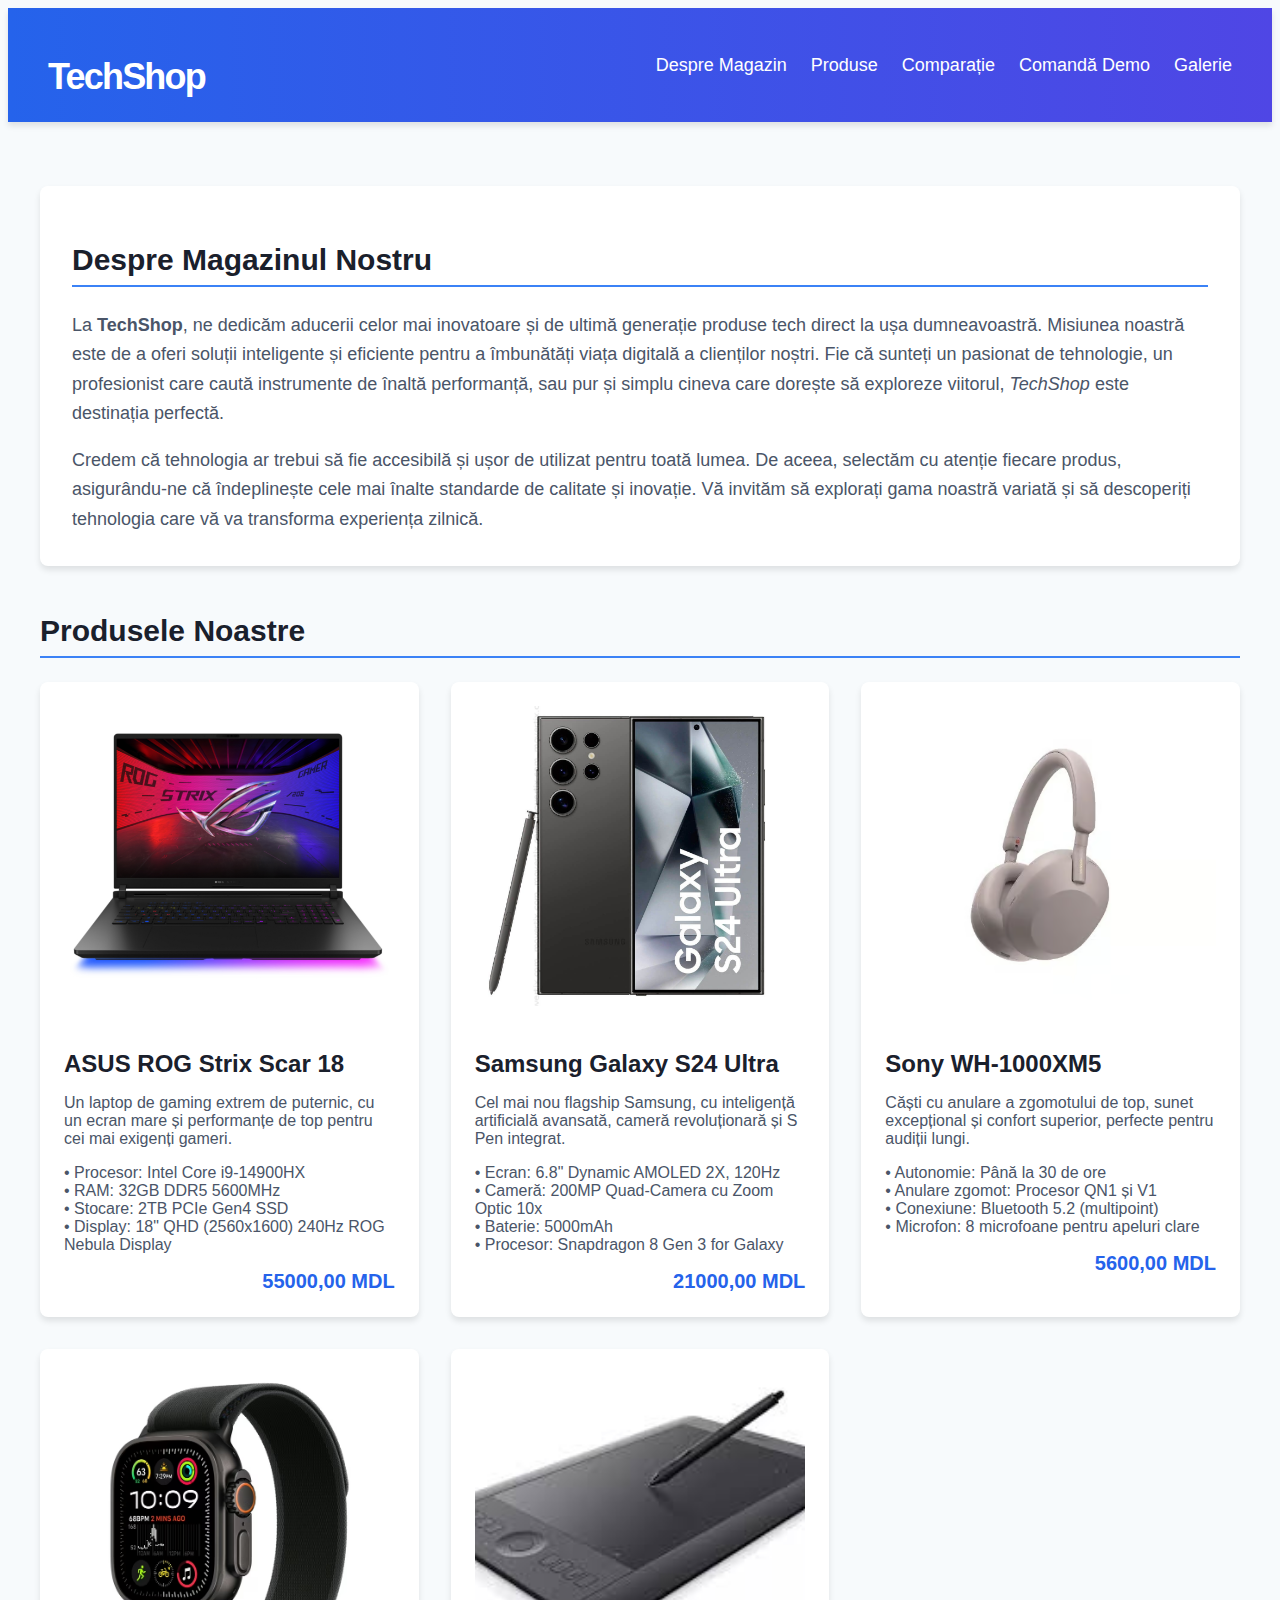
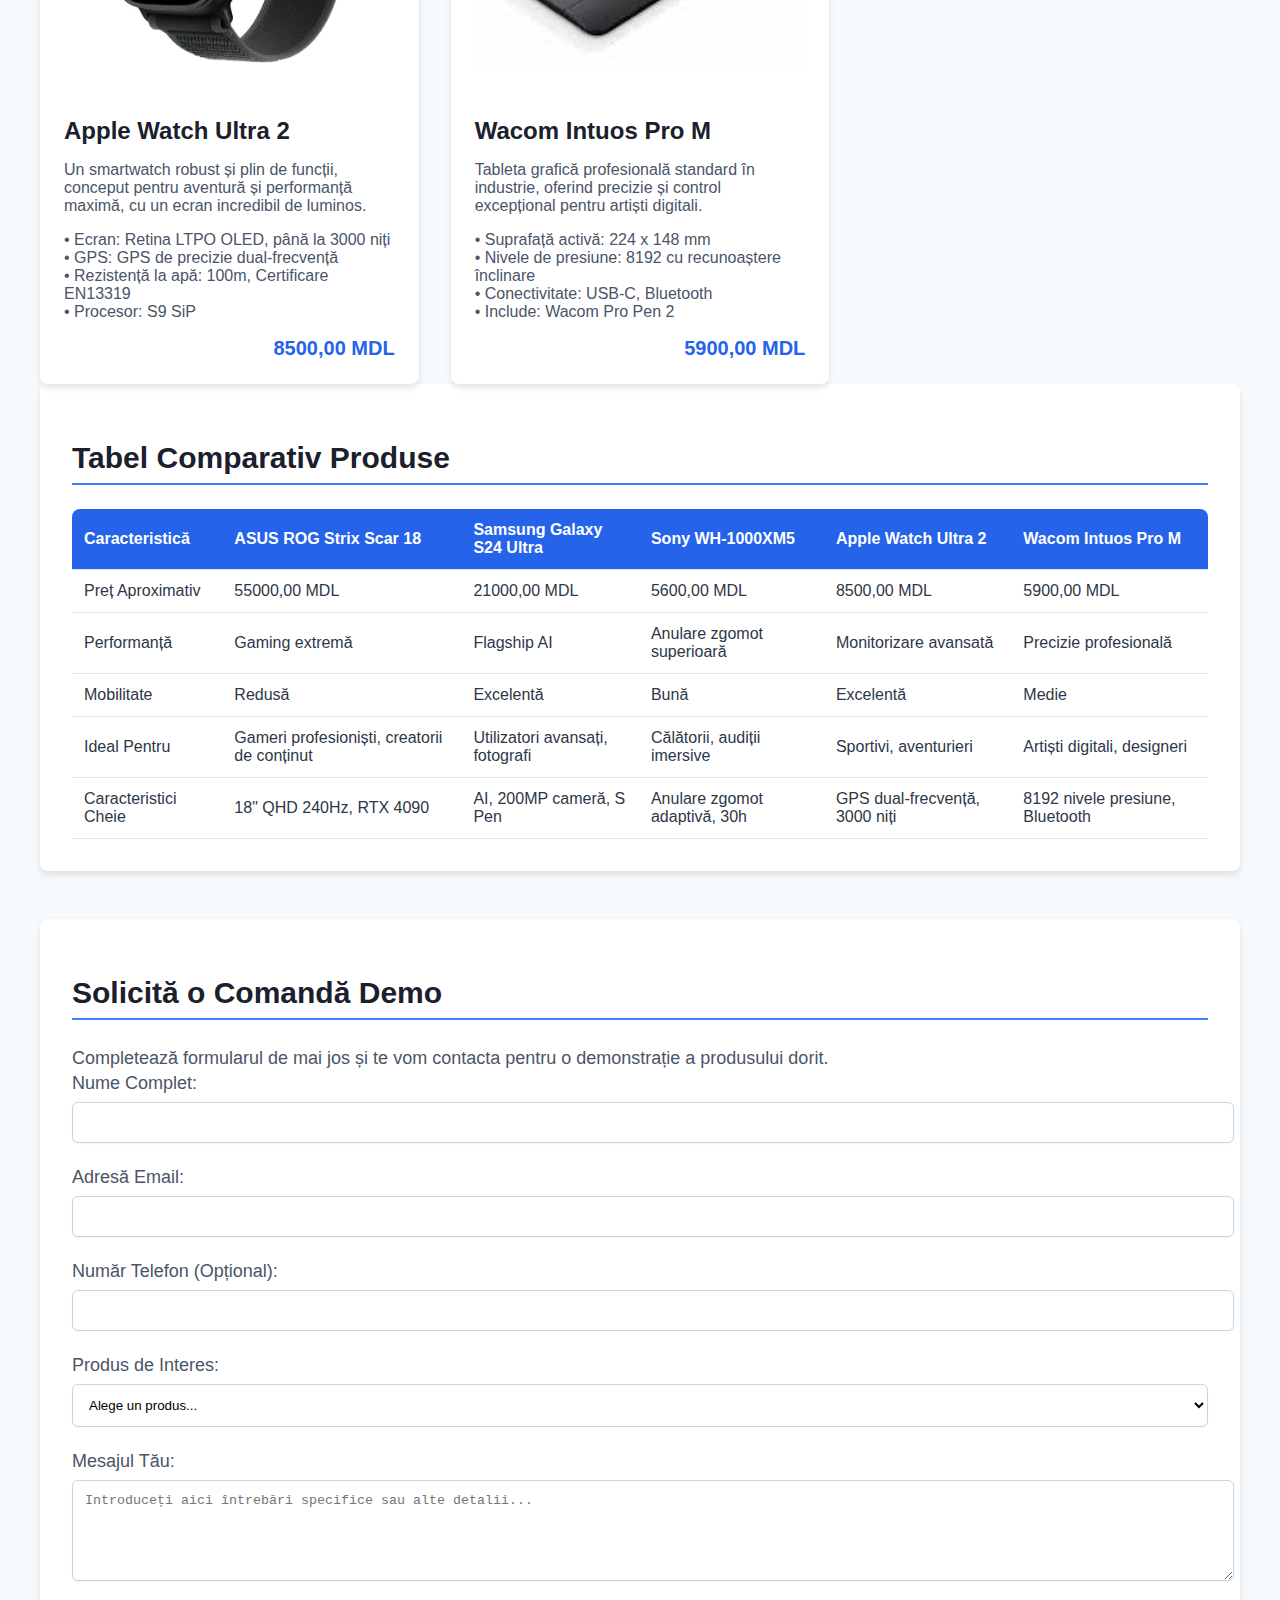
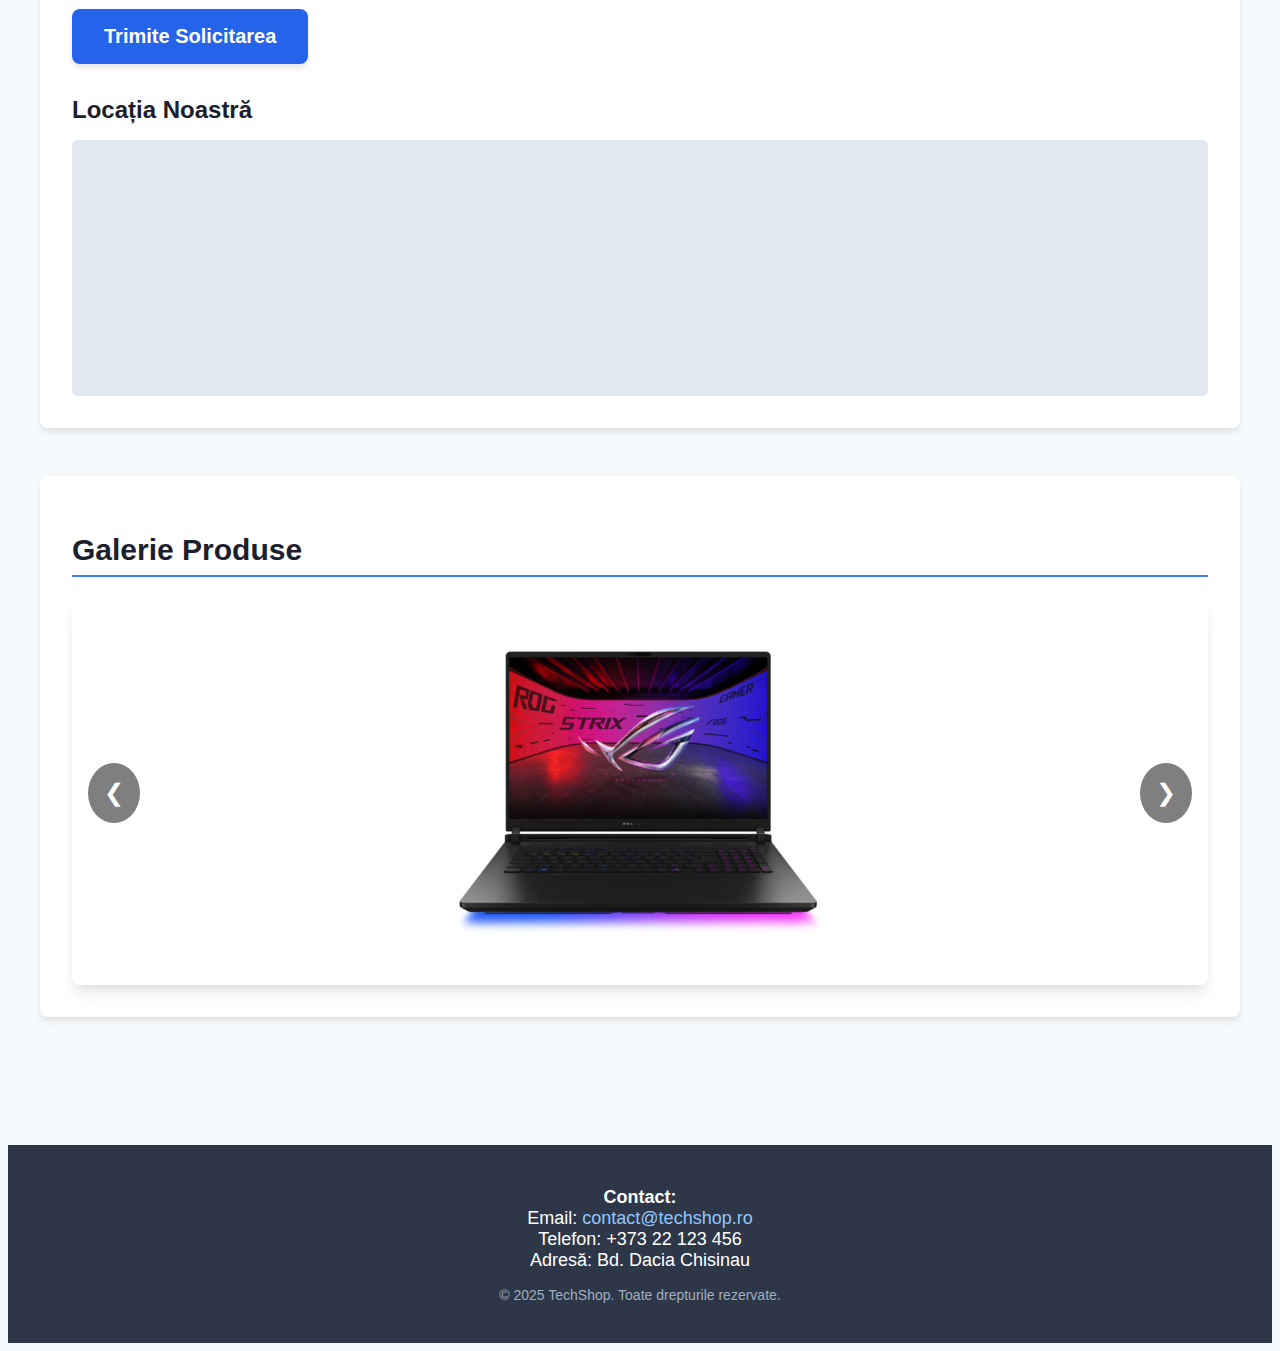
<file: Index.html>
<!DOCTYPE html>
<html lang="ro">
<head>
    <meta charset="UTF-8">
    <meta name="viewport" content="width=device-width, initial-scale=1.0">
    <title>TechShop - Produse Tech Inovatoare</title>
    <link rel="stylesheet" href="style.css">
</head>
<body>
    <header class="header">
        <div class="container header-content">
            <h1>TechShop</h1>
            <nav>
                <ul>
                    <li><a href="#despre-magazin">Despre Magazin</a></li>
                    <li><a href="#produse">Produse</a></li>
                    <li><a href="#tabel-comparativ">Comparație</a></li>
                    <li><a href="#comanda-demo">Comandă Demo</a></li>
                    <li><a href="#slider-produse">Galerie</a></li>
                </ul>
            </nav>
        </div>
    </header>

    <main class="container main-content">

        <section id="despre-magazin" class="section">
            <h2 class="section-title">Despre Magazinul Nostru</h2>
            <p>
                La <strong>TechShop</strong>, ne dedicăm aducerii celor mai inovatoare și de ultimă generație produse tech direct la ușa dumneavoastră. Misiunea noastră este de a oferi soluții inteligente și eficiente pentru a îmbunătăți viața digitală a clienților noștri. Fie că sunteți un pasionat de tehnologie, un profesionist care caută instrumente de înaltă performanță, sau pur și simplu cineva care dorește să exploreze viitorul, <em>TechShop</em> este destinația perfectă.
            </p>
            <p>
                Credem că tehnologia ar trebui să fie accesibilă și ușor de utilizat pentru toată lumea. De aceea, selectăm cu atenție fiecare produs, asigurându-ne că îndeplinește cele mai înalte standarde de calitate și inovație. Vă invităm să explorați gama noastră variată și să descoperiți tehnologia care vă va transforma experiența zilnică.
            </p>
        </section>

        <section id="produse" class="mb-12">
            <h2 class="section-title">Produsele Noastre</h2>
            <div class="products-grid">
                <div class="product-card">
                    <img src="laptop.jpg" alt="ASUS ROG Strix Scar 18" class="product-card-image">
                    <h3>ASUS ROG Strix Scar 18</h3>
                    <p>Un laptop de gaming extrem de puternic, cu un ecran mare și performanțe de top pentru cei mai exigenți gameri.</p>
                    <ul>
                        <li>Procesor: Intel Core i9-14900HX</li>
                        <li>RAM: 32GB DDR5 5600MHz</li>
                        <li>Stocare: 2TB PCIe Gen4 SSD</li>
                        <li>Display: 18" QHD (2560x1600) 240Hz ROG Nebula Display</li>
                    </ul>
                    <div class="price-display" data-price-mdl="55000"></div>
                </div>

                <div class="product-card">
                    <img src="phone.jpg" alt="Samsung Galaxy S24 Ultra" class="product-card-image">
                    <h3>Samsung Galaxy S24 Ultra</h3>
                    <p>Cel mai nou flagship Samsung, cu inteligență artificială avansată, cameră revoluționară și S Pen integrat.</p>
                    <ul>
                        <li>Ecran: 6.8" Dynamic AMOLED 2X, 120Hz</li>
                        <li>Cameră: 200MP Quad-Camera cu Zoom Optic 10x</li>
                        <li>Baterie: 5000mAh</li>
                        <li>Procesor: Snapdragon 8 Gen 3 for Galaxy</li>
                    </ul>
                    <div class="price-display" data-price-mdl="21000"></div>
                </div>

                <div class="product-card">
                    <img src="headphones.avif" alt="Sony WH-1000XM5" class="product-card-image">
                    <h3>Sony WH-1000XM5</h3>
                    <p>Căști cu anulare a zgomotului de top, sunet excepțional și confort superior, perfecte pentru audiții lungi.</p>
                    <ul>
                        <li>Autonomie: Până la 30 de ore</li>
                        <li>Anulare zgomot: Procesor QN1 și V1</li>
                        <li>Conexiune: Bluetooth 5.2 (multipoint)</li>
                        <li>Microfon: 8 microfoane pentru apeluri clare</li>
                    </ul>
                    <div class="price-display" data-price-mdl="5600"></div>
                </div>

                <div class="product-card">
                    <img src="watch.avif" alt="Apple Watch Ultra 2" class="product-card-image">
                    <h3>Apple Watch Ultra 2</h3>
                    <p>Un smartwatch robust și plin de funcții, conceput pentru aventură și performanță maximă, cu un ecran incredibil de luminos.</p>
                    <ul>
                        <li>Ecran: Retina LTPO OLED, până la 3000 niți</li>
                        <li>GPS: GPS de precizie dual-frecvență</li>
                        <li>Rezistență la apă: 100m, Certificare EN13319</li>
                        <li>Procesor: S9 SiP</li>
                    </ul>
                    <div class="price-display" data-price-mdl="8500"></div>
                </div>

                <div class="product-card">
                    <img src="tablet.jpg" alt="Wacom Intuos Pro M" class="product-card-image">
                    <h3>Wacom Intuos Pro M</h3>
                    <p>Tableta grafică profesională standard în industrie, oferind precizie și control excepțional pentru artiști digitali.</p>
                    <ul>
                        <li>Suprafață activă: 224 x 148 mm</li>
                        <li>Nivele de presiune: 8192 cu recunoaștere înclinare</li>
                        <li>Conectivitate: USB-C, Bluetooth</li>
                        <li>Include: Wacom Pro Pen 2</li>
                    </ul>
                    <div class="price-display" data-price-mdl="5900"></div>
                </div>
            </div>
        </section>

        <section id="tabel-comparativ" class="section">
            <h2 class="section-title">Tabel Comparativ Produse</h2>
            <div class="table-container">
                <table class="product-table">
                    <thead>
                        <tr>
                            <th>Caracteristică</th>
                            <th>ASUS ROG Strix Scar 18</th>
                            <th>Samsung Galaxy S24 Ultra</th>
                            <th>Sony WH-1000XM5</th>
                            <th>Apple Watch Ultra 2</th>
                            <th>Wacom Intuos Pro M</th>
                        </tr>
                    </thead>
                    <tbody>
                        <tr>
                            <td class="font-medium">Preț Aproximativ</td>
                            <td class="price-mdl" data-price-mdl="55000"></td>
                            <td class="price-mdl" data-price-mdl="21000"></td>
                            <td class="price-mdl" data-price-mdl="5600"></td>
                            <td class="price-mdl" data-price-mdl="8500"></td>
                            <td class="price-mdl" data-price-mdl="5900"></td>
                        </tr>
                        <tr>
                            <td class="font-medium">Performanță</td>
                            <td>Gaming extremă</td>
                            <td>Flagship AI</td>
                            <td>Anulare zgomot superioară</td>
                            <td>Monitorizare avansată</td>
                            <td>Precizie profesională</td>
                        </tr>
                        <tr>
                            <td class="font-medium">Mobilitate</td>
                            <td>Redusă</td>
                            <td>Excelentă</td>
                            <td>Bună</td>
                            <td>Excelentă</td>
                            <td>Medie</td>
                        </tr>
                        <tr>
                            <td class="font-medium">Ideal Pentru</td>
                            <td>Gameri profesioniști, creatorii de conținut</td>
                            <td>Utilizatori avansați, fotografi</td>
                            <td>Călătorii, audiții imersive</td>
                            <td>Sportivi, aventurieri</td>
                            <td>Artiști digitali, designeri</td>
                        </tr>
                        <tr>
                            <td class="font-medium">Caracteristici Cheie</td>
                            <td>18" QHD 240Hz, RTX 4090</td>
                            <td>AI, 200MP cameră, S Pen</td>
                            <td>Anulare zgomot adaptivă, 30h</td>
                            <td>GPS dual-frecvență, 3000 niți</td>
                            <td>8192 nivele presiune, Bluetooth</td>
                        </tr>
                    </tbody>
                </table>
            </div>
        </section>

        <section id="comanda-demo" class="section">
            <h2 class="section-title">Solicită o Comandă Demo</h2>
            <p class="form-description">Completează formularul de mai jos și te vom contacta pentru o demonstrație a produsului dorit.</p>
            <form action="#" method="POST" class="form-group-container">
                <div class="form-group">
                    <label for="nume" class="form-label">Nume Complet:</label>
                    <input type="text" id="nume" name="nume" required class="form-input">
                </div>
                <div class="form-group">
                    <label for="email" class="form-label">Adresă Email:</label>
                    <input type="email" id="email" name="email" required class="form-input">
                </div>
                <div class="form-group">
                    <label for="telefon" class="form-label">Număr Telefon (Opțional):</label>
                    <input type="tel" id="telefon" name="telefon" class="form-input">
                </div>
                <div class="form-group">
                    <label for="produs" class="form-label">Produs de Interes:</label>
                    <select id="produs" name="produs" required class="form-select">
                        <option value="">Alege un produs...</option>
                        <option value="asus-rog-strix-scar-18">ASUS ROG Strix Scar 18</option>
                        <option value="samsung-galaxy-s24-ultra">Samsung Galaxy S24 Ultra</option>
                        <option value="sony-wh-1000xm5">Sony WH-1000XM5</option>
                        <option value="apple-watch-ultra-2">Apple Watch Ultra 2</option>
                        <option value="wacom-intuos-pro-m">Wacom Intuos Pro M</option>
                        <option value="altul">Altul (specifică în mesaj)</option>
                    </select>
                </div>
                <div class="form-group">
                    <label for="mesaj" class="form-label">Mesajul Tău:</label>
                    <textarea id="mesaj" name="mesaj" rows="5" class="form-textarea" placeholder="Introduceți aici întrebări specifice sau alte detalii..."></textarea>
                </div>
                <button type="submit" class="submit-button">
                    Trimite Solicitarea
                </button>
            </form>

            <div class="map-placeholder">
                <h3 class="map-placeholder-title">Locația Noastră</h3>
                <iframe src="https://www.google.com/maps/embed?pb=!1m14!1m12!1m3!1d2721.9584628680427!2d28.861002952220407!3d46.98214936843515!2m3!1f0!2f0!3f0!3m2!1i1024!2i768!4f13.1!5e0!3m2!1sro!2s!4v1749536489170!5m2!1sro!2s" class="map-iframe"></iframe>
            </div>
        </section>

        <section id="slider-produse" class="section">
            <h2 class="section-title">Galerie Produse</h2>
            <div class="carousel-container">
                <div class="carousel-track">
                    <div class="carousel-item">
                        <img src="laptop.jpg" alt="Imagine Laptop ASUS ROG Strix Scar 18">
                    </div>
                    <div class="carousel-item">
                        <img src="phone.jpg" alt="Imagine Samsung Galaxy S24 Ultra">
                    </div>
                    <div class="carousel-item">
                        <img src="watch.avif" alt="Imagine Apple Watch Ultra 2">
                    </div>
                    <div class="carousel-item">
                        <img src="headphones.avif" alt="Imagine Sony WH-1000XM5">
                    </div>
                </div>
                <button class="carousel-button prev" aria-label="Previous image">❮</button>
                <button class="carousel-button next" aria-label="Next image">❯</button>
            </div>
        </section>

    </main>

    <footer class="footer">
        <div class="container footer-content">
            <p>
                <strong>Contact:</strong>
                <br>Email: <a href="mailto:contact@techshop.ro">contact@techshop.ro</a>
                <br>Telefon: +373 22 123 456
                <br>Adresă: Bd. Dacia Chisinau
            </p>
            <p class="copyright">© 2025 TechShop. Toate drepturile rezervate.</p>
            <p class="disclaimer"></p>
        </div>
    </footer>

    <script>
        document.addEventListener('DOMContentLoaded', function() {
            const track = document.querySelector('.carousel-track');
            const items = document.querySelectorAll('.carousel-item');
            const prevButton = document.querySelector('.carousel-button.prev');
            const nextButton = document.querySelector('.carousel-button.next');
            let currentIndex = 0;

            let itemWidth = items.length > 0 ? items[0].clientWidth : 0;
            window.addEventListener('resize', () => {
                if (items.length > 0) {
                    itemWidth = items[0].clientWidth;
                    track.style.transform = `translateX(${-currentIndex * itemWidth}px)`;
                }
            });

            function moveToSlide(index) {
                if (items.length === 0) return;

                if (index >= items.length) {
                    index = 0;
                } else if (index < 0) {
                    index = items.length - 1;
                }
                currentIndex = index;

                const currentItemWidth = items[0].clientWidth;
                track.style.transform = `translateX(${-currentIndex * currentItemWidth}px)`;
            }

            prevButton.addEventListener('click', () => {
                moveToSlide(currentIndex - 1);
            });

            nextButton.addEventListener('click', () => {
                moveToSlide(currentIndex + 1);
            });

            setInterval(() => {
                moveToSlide(currentIndex + 1);
            }, 5000);

            function formatMdlPrice(mdlPrice) {
                return `${parseFloat(mdlPrice).toFixed(2).replace('.', ',')} MDL`;
            }

            const priceDisplays = document.querySelectorAll('.price-display');
            priceDisplays.forEach(display => {
                const mdlPrice = display.dataset.priceMdl;
                if (mdlPrice) {
                    display.textContent = formatMdlPrice(mdlPrice);
                }
            });

            const tablePriceCells = document.querySelectorAll('.price-mdl');
            tablePriceCells.forEach(cell => {
                const mdlPrice = cell.dataset.priceMdl;
                if (mdlPrice) {
                    cell.textContent = formatMdlPrice(mdlPrice);
                }
            });
        });
    </script>
</body>

</html>
</file>
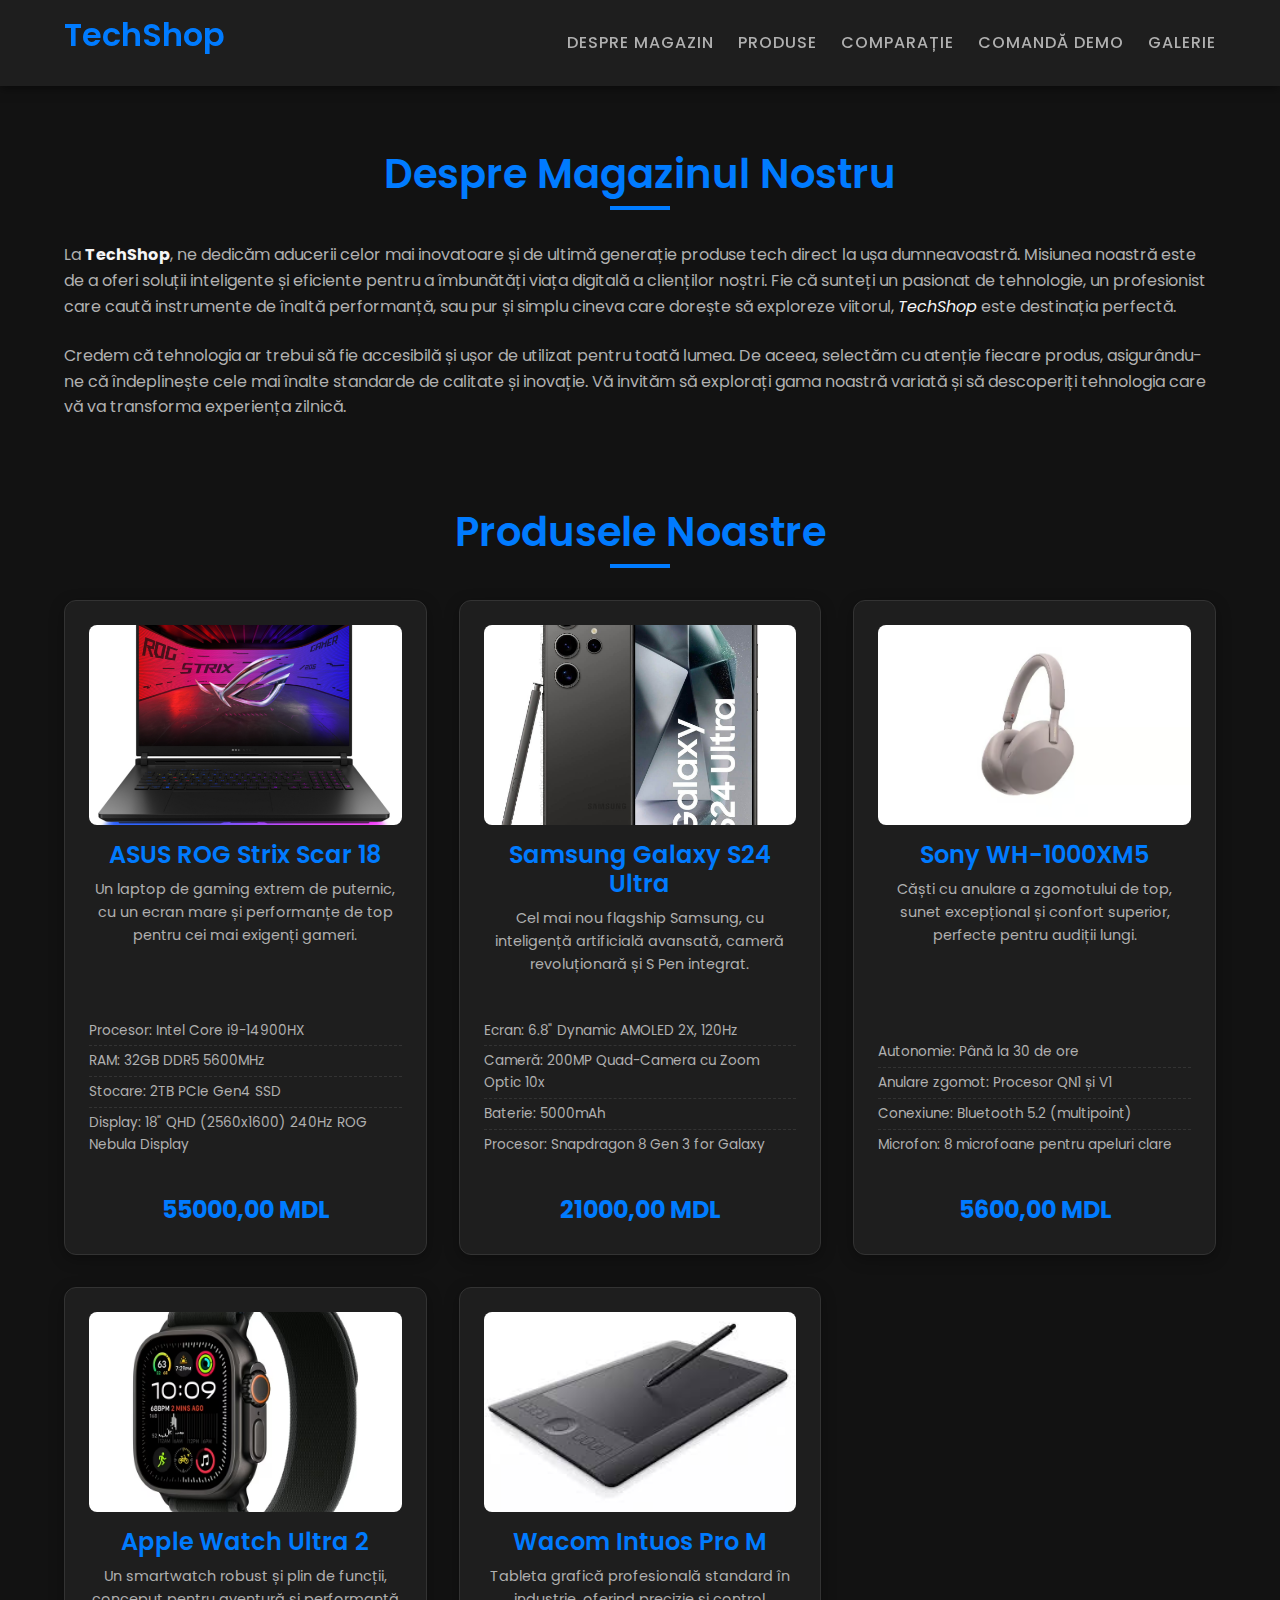
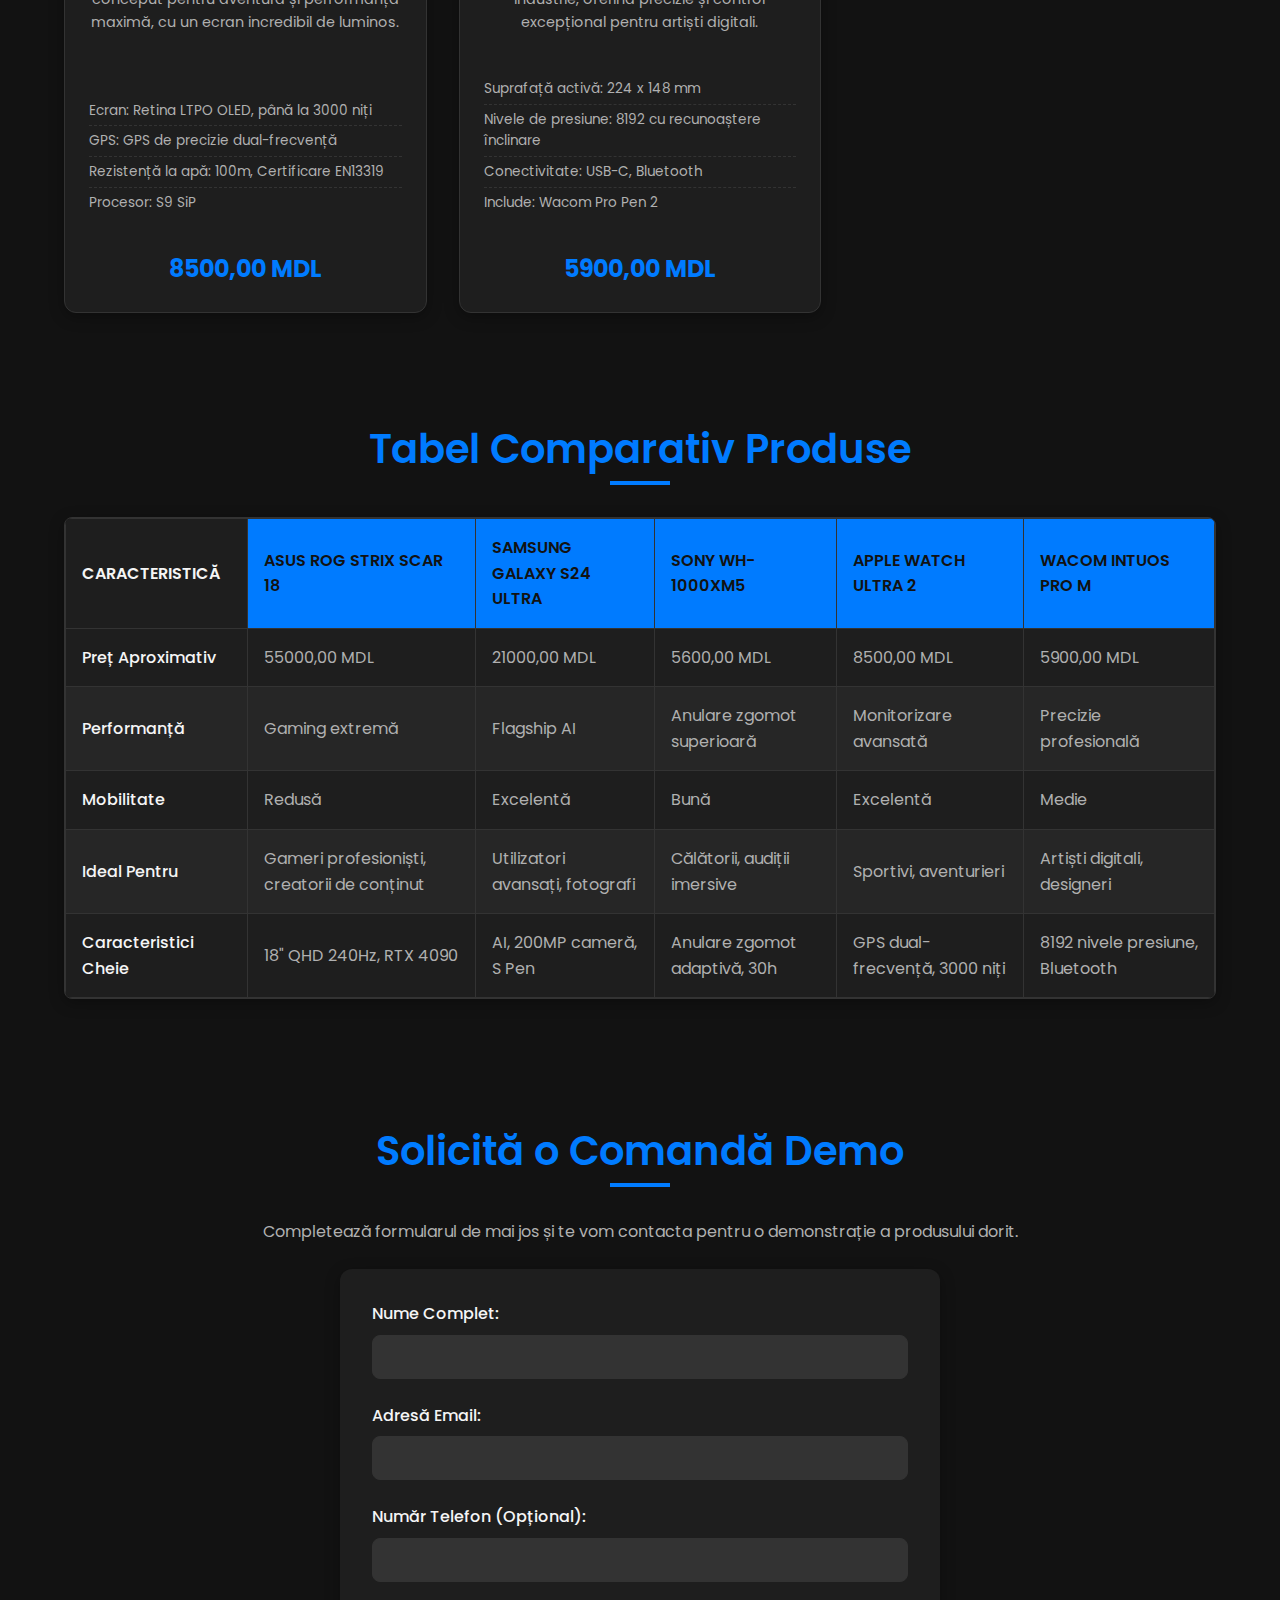
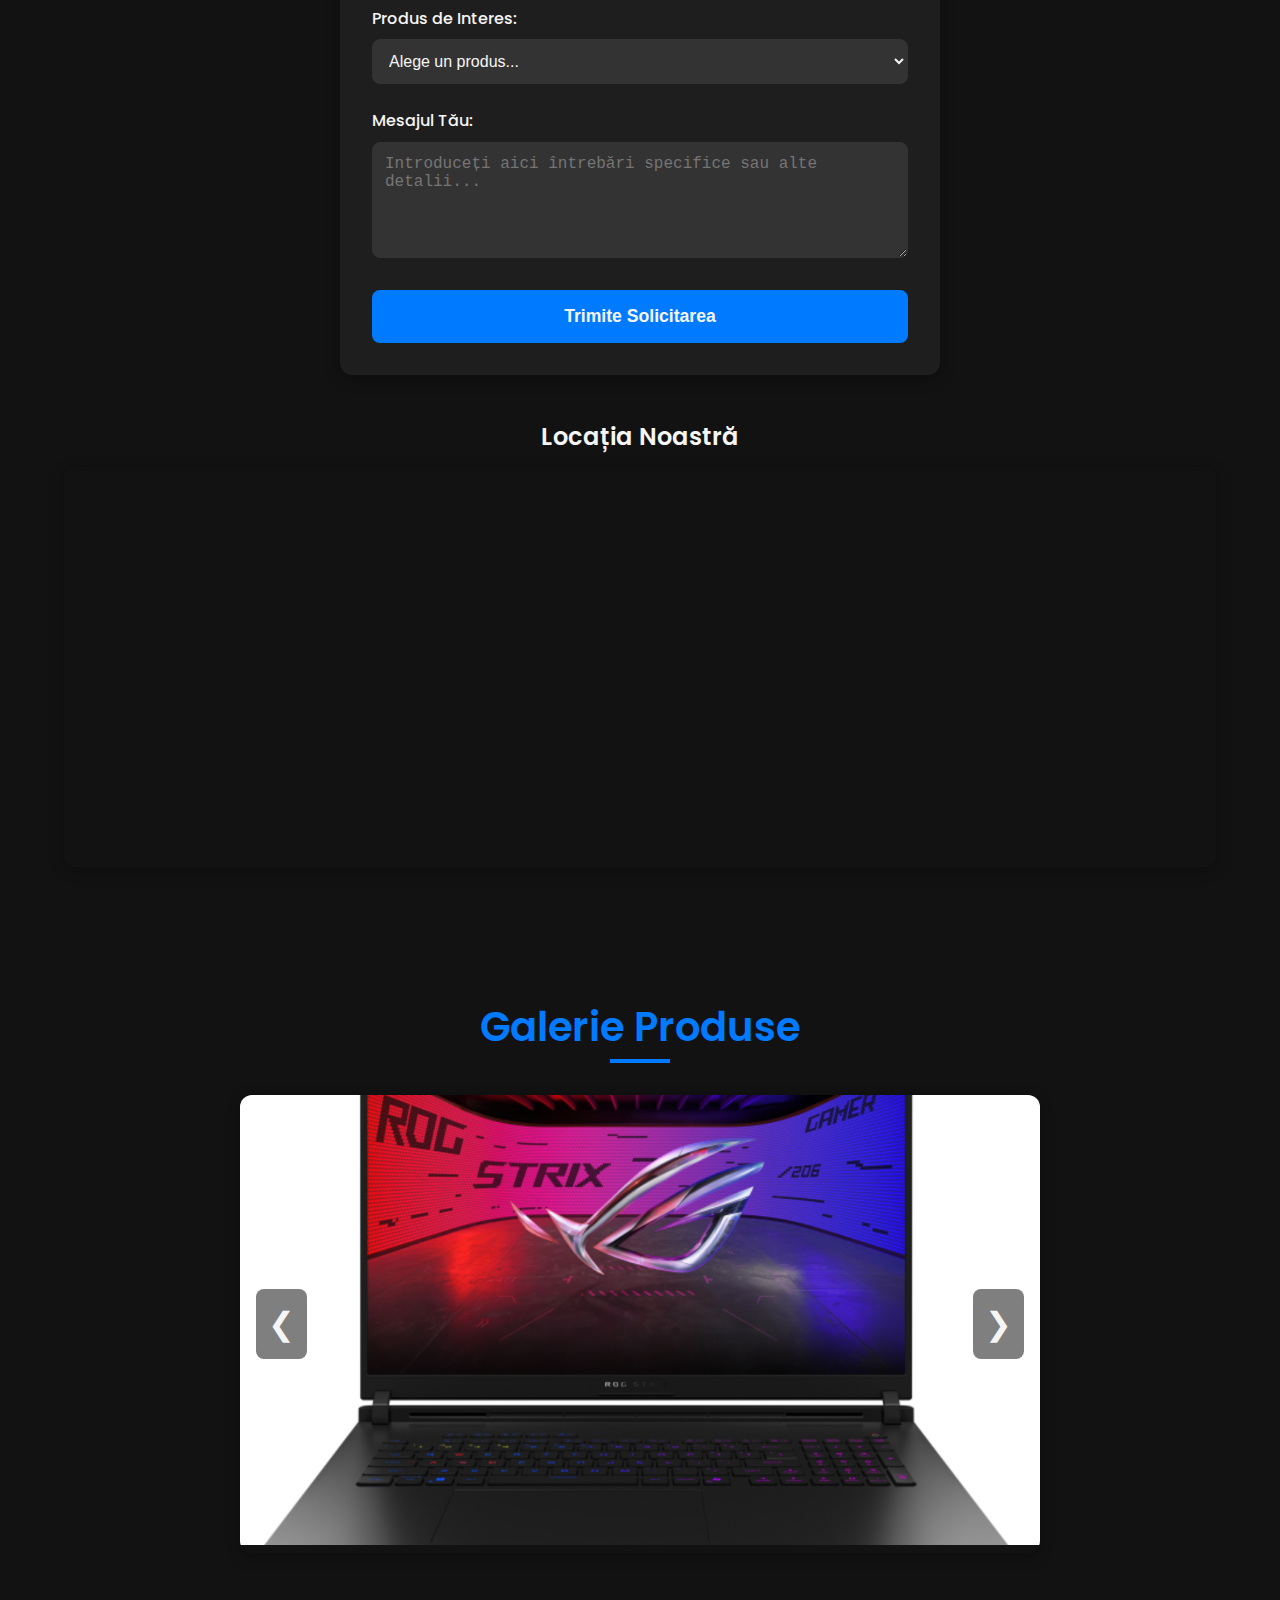
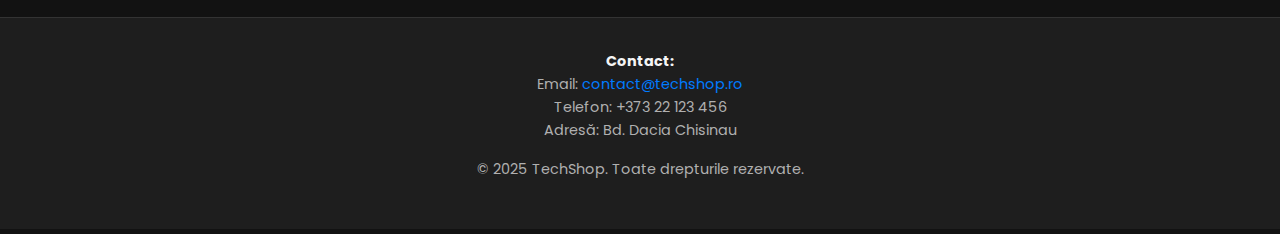
<file: index.html>
<!DOCTYPE html>
<html lang="ro">
<head>
    <meta charset="UTF-8">
    <meta name="viewport" content="width=device-width, initial-scale=1.0">
    <title>TechShop - Produse Tech Inovatoare</title>
    <link rel="preconnect" href="https://fonts.googleapis.com">
    <link rel="preconnect" href="https://fonts.gstatic.com" crossorigin>
    <link href="https://fonts.googleapis.com/css2?family=Poppins:wght@300;400;500;600;700&display=swap" rel="stylesheet">
    <style>
        :root {
            --dark-bg: #121212;
            --card-bg: #1e1e1e;
            --text-light: #f5f5f5;
            --text-medium: #b0b0b0;
            --accent-color: #007bff; /* Vibrant Blue */
            --accent-hover: #0056b3;
            --border-color: #333;
        }

        /* Base Styles */
        * {
            box-sizing: border-box;
            margin: 0;
            padding: 0;
        }

        html {
            scroll-behavior: smooth;
        }
        
        body {
            font-family: 'Poppins', sans-serif;
            background-color: var(--dark-bg);
            color: var(--text-light);
            line-height: 1.6;
        }

        .container {
            max-width: 1200px;
            margin: 0 auto;
            padding: 0 1.5rem;
        }

        a {
            color: var(--accent-color);
            text-decoration: none;
            transition: color 0.3s ease;
        }

        a:hover {
            color: var(--accent-hover);
        }

        h1, h2, h3 {
            font-weight: 600;
            color: var(--text-light);
            line-height: 1.2;
            margin-bottom: 0.5em;
        }

        h1 { font-size: 2.5rem; }
        h2 { font-size: 2rem; }
        h3 { font-size: 1.5rem; }

        .section {
            padding: 4rem 0;
        }

        .section-title {
            text-align: center;
            font-size: 2.5rem;
            margin-bottom: 2rem;
            position: relative;
            color: var(--accent-color);
        }
        
        .section-title::after {
            content: '';
            display: block;
            width: 60px;
            height: 4px;
            background: var(--accent-color);
            margin: 0.5rem auto 0;
        }

        .mb-12 {
            margin-bottom: 3rem;
        }
        
        /* Header */
        .header {
            background-color: var(--card-bg);
            padding: 1rem 0;
            position: sticky;
            top: 0;
            z-index: 100;
            box-shadow: 0 2px 10px rgba(0, 0, 0, 0.5);
        }

        .header-content {
            display: flex;
            justify-content: space-between;
            align-items: center;
            flex-wrap: wrap;
        }

        .header h1 {
            font-size: 2rem;
            color: var(--accent-color);
        }

        nav ul {
            list-style: none;
            display: flex;
            gap: 1.5rem;
        }

        nav a {
            font-weight: 500;
            text-transform: uppercase;
            letter-spacing: 1px;
            color: var(--text-medium);
            padding: 0.5rem 0;
            transition: color 0.3s ease, border-bottom 0.3s ease;
            position: relative;
        }
        
        nav a::after {
            content: '';
            position: absolute;
            left: 0;
            bottom: 0;
            width: 0;
            height: 2px;
            background-color: var(--accent-color);
            transition: width 0.3s ease;
        }

        nav a:hover, nav a:focus {
            color: var(--accent-color);
        }
        
        nav a:hover::after, nav a:focus::after {
            width: 100%;
        }

        /* Main Content */
        .main-content p {
            margin-bottom: 1.5rem;
            color: var(--text-medium);
        }

        .main-content strong, .main-content em {
            color: var(--text-light);
        }

        /* Products Grid */
        .products-grid {
            display: grid;
            grid-template-columns: repeat(auto-fit, minmax(280px, 1fr));
            gap: 2rem;
        }

        .product-card {
            background-color: var(--card-bg);
            border: 1px solid var(--border-color);
            border-radius: 12px;
            padding: 1.5rem;
            display: flex;
            flex-direction: column;
            align-items: center;
            text-align: center;
            box-shadow: 0 4px 15px rgba(0, 0, 0, 0.3);
            transition: transform 0.3s ease, box-shadow 0.3s ease;
        }

        .product-card:hover {
            transform: translateY(-10px);
            box-shadow: 0 8px 25px rgba(0, 0, 0, 0.5);
        }

        .product-card-image {
            width: 100%;
            height: 200px;
            object-fit: cover;
            border-radius: 8px;
            margin-bottom: 1rem;
        }

        .product-card h3 {
            color: var(--accent-color);
            margin-bottom: 0.5rem;
        }

        .product-card p {
            font-size: 0.9rem;
            color: var(--text-medium);
            flex-grow: 1;
        }

        .product-card ul {
            list-style: none;
            width: 100%;
            margin: 1rem 0;
            padding: 0;
            text-align: left;
        }

        .product-card li {
            font-size: 0.85rem;
            color: var(--text-medium);
            padding: 0.25rem 0;
            border-bottom: 1px dashed var(--border-color);
        }

        .product-card li:last-child {
            border-bottom: none;
        }

        .price-display {
            font-size: 1.5rem;
            font-weight: 700;
            color: var(--accent-color);
            margin-top: 1rem;
        }

        /* Comparative Table */
        .table-container {
            overflow-x: auto;
            border: 1px solid var(--border-color);
            border-radius: 8px;
            box-shadow: 0 4px 15px rgba(0, 0, 0, 0.3);
        }

        .product-table {
            width: 100%;
            border-collapse: collapse;
            min-width: 700px;
        }

        .product-table th, .product-table td {
            padding: 1rem;
            text-align: left;
            border: 1px solid var(--border-color);
        }

        .product-table th {
            background-color: var(--accent-color);
            color: var(--dark-bg);
            font-weight: 600;
            text-transform: uppercase;
        }

        .product-table thead th:first-child {
            background-color: var(--card-bg);
            color: var(--text-light);
            border-right: none;
        }
        
        .product-table tbody tr:nth-child(odd) {
            background-color: var(--card-bg);
        }

        .product-table tbody tr:nth-child(even) {
            background-color: #262626;
        }
        
        .product-table td {
            color: var(--text-medium);
        }
        
        .product-table .font-medium {
            font-weight: 500;
            color: var(--text-light);
        }

        /* Form */
        .form-description {
            text-align: center;
            margin-bottom: 2rem;
            color: var(--text-medium);
        }

        .form-group-container {
            background-color: var(--card-bg);
            padding: 2rem;
            border-radius: 12px;
            max-width: 600px;
            margin: 0 auto 3rem;
            box-shadow: 0 4px 15px rgba(0, 0, 0, 0.3);
        }

        .form-group {
            margin-bottom: 1.5rem;
        }

        .form-label {
            display: block;
            margin-bottom: 0.5rem;
            font-weight: 500;
        }

        .form-input, .form-select, .form-textarea {
            width: 100%;
            padding: 0.75rem;
            background-color: #333;
            border: 1px solid var(--border-color);
            border-radius: 8px;
            color: var(--text-light);
            font-size: 1rem;
            transition: border-color 0.3s ease;
        }

        .form-input:focus, .form-select:focus, .form-textarea:focus {
            outline: none;
            border-color: var(--accent-color);
            box-shadow: 0 0 0 3px rgba(0, 123, 255, 0.3);
        }

        .form-textarea {
            resize: vertical;
        }

        .submit-button {
            display: block;
            width: 100%;
            padding: 1rem;
            background-color: var(--accent-color);
            color: var(--text-light);
            border: none;
            border-radius: 8px;
            font-size: 1.1rem;
            font-weight: 600;
            cursor: pointer;
            transition: background-color 0.3s ease, transform 0.2s ease;
        }

        .submit-button:hover {
            background-color: var(--accent-hover);
            transform: translateY(-2px);
        }

        .map-placeholder {
            margin-top: 3rem;
            text-align: center;
        }

        .map-placeholder-title {
            margin-bottom: 1rem;
        }

        .map-iframe {
            width: 100%;
            height: 400px;
            border: none;
            border-radius: 12px;
            box-shadow: 0 4px 15px rgba(0, 0, 0, 0.3);
        }
        
        /* Carousel */
        .carousel-container {
            position: relative;
            width: 100%;
            max-width: 800px;
            margin: 0 auto;
            overflow: hidden;
            border-radius: 12px;
            box-shadow: 0 4px 15px rgba(0, 0, 0, 0.3);
        }

        .carousel-track {
            display: flex;
            transition: transform 0.5s cubic-bezier(0.4, 0, 0.2, 1);
        }

        .carousel-item {
            min-width: 100%;
            flex-shrink: 0;
        }

        .carousel-item img {
            width: 100%;
            height: 450px;
            object-fit: cover;
        }

        .carousel-button {
            position: absolute;
            top: 50%;
            transform: translateY(-50%);
            background-color: rgba(0, 0, 0, 0.5);
            color: var(--text-light);
            border: none;
            padding: 1rem 0.75rem;
            font-size: 2rem;
            cursor: pointer;
            z-index: 50;
            transition: background-color 0.3s ease;
            border-radius: 8px;
        }
        
        .carousel-button:hover {
            background-color: rgba(0, 0, 0, 0.7);
        }

        .carousel-button.prev {
            left: 1rem;
        }

        .carousel-button.next {
            right: 1rem;
        }

        /* Footer */
        .footer {
            background-color: var(--card-bg);
            padding: 2rem 0;
            text-align: center;
            border-top: 1px solid var(--border-color);
        }

        .footer-content {
            display: flex;
            flex-direction: column;
            align-items: center;
            gap: 1rem;
        }
        
        .footer strong {
            color: var(--text-light);
        }

        .footer p {
            margin: 0;
            font-size: 0.9rem;
            color: var(--text-medium);
        }

        .disclaimer {
            font-size: 0.8rem;
            color: var(--text-medium);
        }
        
        /* Mobile Specific Styles */
        @media (max-width: 768px) {
            h1 { font-size: 2rem; }
            h2 { font-size: 1.75rem; }
            .section { padding: 3rem 0; }
            
            .header-content {
                flex-direction: column;
                align-items: center;
                text-align: center;
            }
            
            .header h1 {
                margin-bottom: 1rem;
            }
            
            nav ul {
                flex-wrap: wrap;
                justify-content: center;
                gap: 1rem;
            }
            
            .products-grid {
                grid-template-columns: 1fr;
            }
            
            .product-card-image {
                height: 250px;
            }

            .carousel-item img {
                height: 300px;
            }
        }
    </style>
</head>
<body>
    <header class="header">
        <div class="container header-content">
            <h1>TechShop</h1>
            <nav>
                <ul>
                    <li><a href="#despre-magazin">Despre Magazin</a></li>
                    <li><a href="#produse">Produse</a></li>
                    <li><a href="#tabel-comparativ">Comparație</a></li>
                    <li><a href="#comanda-demo">Comandă Demo</a></li>
                    <li><a href="#slider-produse">Galerie</a></li>
                </ul>
            </nav>
        </div>
    </header>

    <main class="container main-content">

        <section id="despre-magazin" class="section">
            <h2 class="section-title">Despre Magazinul Nostru</h2>
            <p>
                La <strong>TechShop</strong>, ne dedicăm aducerii celor mai inovatoare și de ultimă generație produse tech direct la ușa dumneavoastră. Misiunea noastră este de a oferi soluții inteligente și eficiente pentru a îmbunătăți viața digitală a clienților noștri. Fie că sunteți un pasionat de tehnologie, un profesionist care caută instrumente de înaltă performanță, sau pur și simplu cineva care dorește să exploreze viitorul, <em>TechShop</em> este destinația perfectă.
            </p>
            <p>
                Credem că tehnologia ar trebui să fie accesibilă și ușor de utilizat pentru toată lumea. De aceea, selectăm cu atenție fiecare produs, asigurându-ne că îndeplinește cele mai înalte standarde de calitate și inovație. Vă invităm să explorați gama noastră variată și să descoperiți tehnologia care vă va transforma experiența zilnică.
            </p>
        </section>

        <section id="produse" class="mb-12">
            <h2 class="section-title">Produsele Noastre</h2>
            <div class="products-grid">
                <div class="product-card">
                    <img src="laptop.jpg" alt="ASUS ROG Strix Scar 18" class="product-card-image">
                    <h3>ASUS ROG Strix Scar 18</h3>
                    <p>Un laptop de gaming extrem de puternic, cu un ecran mare și performanțe de top pentru cei mai exigenți gameri.</p>
                    <ul>
                        <li>Procesor: Intel Core i9-14900HX</li>
                        <li>RAM: 32GB DDR5 5600MHz</li>
                        <li>Stocare: 2TB PCIe Gen4 SSD</li>
                        <li>Display: 18" QHD (2560x1600) 240Hz ROG Nebula Display</li>
                    </ul>
                    <div class="price-display" data-price-mdl="55000"></div>
                </div>

                <div class="product-card">
                    <img src="phone.jpg" alt="Samsung Galaxy S24 Ultra" class="product-card-image">
                    <h3>Samsung Galaxy S24 Ultra</h3>
                    <p>Cel mai nou flagship Samsung, cu inteligență artificială avansată, cameră revoluționară și S Pen integrat.</p>
                    <ul>
                        <li>Ecran: 6.8" Dynamic AMOLED 2X, 120Hz</li>
                        <li>Cameră: 200MP Quad-Camera cu Zoom Optic 10x</li>
                        <li>Baterie: 5000mAh</li>
                        <li>Procesor: Snapdragon 8 Gen 3 for Galaxy</li>
                    </ul>
                    <div class="price-display" data-price-mdl="21000"></div>
                </div>

                <div class="product-card">
                    <img src="headphones.avif" alt="Sony WH-1000XM5" class="product-card-image">
                    <h3>Sony WH-1000XM5</h3>
                    <p>Căști cu anulare a zgomotului de top, sunet excepțional și confort superior, perfecte pentru audiții lungi.</p>
                    <ul>
                        <li>Autonomie: Până la 30 de ore</li>
                        <li>Anulare zgomot: Procesor QN1 și V1</li>
                        <li>Conexiune: Bluetooth 5.2 (multipoint)</li>
                        <li>Microfon: 8 microfoane pentru apeluri clare</li>
                    </ul>
                    <div class="price-display" data-price-mdl="5600"></div>
                </div>

                <div class="product-card">
                    <img src="watch.avif" alt="Apple Watch Ultra 2" class="product-card-image">
                    <h3>Apple Watch Ultra 2</h3>
                    <p>Un smartwatch robust și plin de funcții, conceput pentru aventură și performanță maximă, cu un ecran incredibil de luminos.</p>
                    <ul>
                        <li>Ecran: Retina LTPO OLED, până la 3000 niți</li>
                        <li>GPS: GPS de precizie dual-frecvență</li>
                        <li>Rezistență la apă: 100m, Certificare EN13319</li>
                        <li>Procesor: S9 SiP</li>
                    </ul>
                    <div class="price-display" data-price-mdl="8500"></div>
                </div>

                <div class="product-card">
                    <img src="tablet.jpg" alt="Wacom Intuos Pro M" class="product-card-image">
                    <h3>Wacom Intuos Pro M</h3>
                    <p>Tableta grafică profesională standard în industrie, oferind precizie și control excepțional pentru artiști digitali.</p>
                    <ul>
                        <li>Suprafață activă: 224 x 148 mm</li>
                        <li>Nivele de presiune: 8192 cu recunoaștere înclinare</li>
                        <li>Conectivitate: USB-C, Bluetooth</li>
                        <li>Include: Wacom Pro Pen 2</li>
                    </ul>
                    <div class="price-display" data-price-mdl="5900"></div>
                </div>
            </div>
        </section>

        <section id="tabel-comparativ" class="section">
            <h2 class="section-title">Tabel Comparativ Produse</h2>
            <div class="table-container">
                <table class="product-table">
                    <thead>
                        <tr>
                            <th>Caracteristică</th>
                            <th>ASUS ROG Strix Scar 18</th>
                            <th>Samsung Galaxy S24 Ultra</th>
                            <th>Sony WH-1000XM5</th>
                            <th>Apple Watch Ultra 2</th>
                            <th>Wacom Intuos Pro M</th>
                        </tr>
                    </thead>
                    <tbody>
                        <tr>
                            <td class="font-medium">Preț Aproximativ</td>
                            <td class="price-mdl" data-price-mdl="55000"></td>
                            <td class="price-mdl" data-price-mdl="21000"></td>
                            <td class="price-mdl" data-price-mdl="5600"></td>
                            <td class="price-mdl" data-price-mdl="8500"></td>
                            <td class="price-mdl" data-price-mdl="5900"></td>
                        </tr>
                        <tr>
                            <td class="font-medium">Performanță</td>
                            <td>Gaming extremă</td>
                            <td>Flagship AI</td>
                            <td>Anulare zgomot superioară</td>
                            <td>Monitorizare avansată</td>
                            <td>Precizie profesională</td>
                        </tr>
                        <tr>
                            <td class="font-medium">Mobilitate</td>
                            <td>Redusă</td>
                            <td>Excelentă</td>
                            <td>Bună</td>
                            <td>Excelentă</td>
                            <td>Medie</td>
                        </tr>
                        <tr>
                            <td class="font-medium">Ideal Pentru</td>
                            <td>Gameri profesioniști, creatorii de conținut</td>
                            <td>Utilizatori avansați, fotografi</td>
                            <td>Călătorii, audiții imersive</td>
                            <td>Sportivi, aventurieri</td>
                            <td>Artiști digitali, designeri</td>
                        </tr>
                        <tr>
                            <td class="font-medium">Caracteristici Cheie</td>
                            <td>18" QHD 240Hz, RTX 4090</td>
                            <td>AI, 200MP cameră, S Pen</td>
                            <td>Anulare zgomot adaptivă, 30h</td>
                            <td>GPS dual-frecvență, 3000 niți</td>
                            <td>8192 nivele presiune, Bluetooth</td>
                        </tr>
                    </tbody>
                </table>
            </div>
        </section>

        <section id="comanda-demo" class="section">
            <h2 class="section-title">Solicită o Comandă Demo</h2>
            <p class="form-description">Completează formularul de mai jos și te vom contacta pentru o demonstrație a produsului dorit.</p>
            <form action="#" method="POST" class="form-group-container">
                <div class="form-group">
                    <label for="nume" class="form-label">Nume Complet:</label>
                    <input type="text" id="nume" name="nume" required class="form-input">
                </div>
                <div class="form-group">
                    <label for="email" class="form-label">Adresă Email:</label>
                    <input type="email" id="email" name="email" required class="form-input">
                </div>
                <div class="form-group">
                    <label for="telefon" class="form-label">Număr Telefon (Opțional):</label>
                    <input type="tel" id="telefon" name="telefon" class="form-input">
                </div>
                <div class="form-group">
                    <label for="produs" class="form-label">Produs de Interes:</label>
                    <select id="produs" name="produs" required class="form-select">
                        <option value="">Alege un produs...</option>
                        <option value="asus-rog-strix-scar-18">ASUS ROG Strix Scar 18</option>
                        <option value="samsung-galaxy-s24-ultra">Samsung Galaxy S24 Ultra</option>
                        <option value="sony-wh-1000xm5">Sony WH-1000XM5</option>
                        <option value="apple-watch-ultra-2">Apple Watch Ultra 2</option>
                        <option value="wacom-intuos-pro-m">Wacom Intuos Pro M</option>
                        <option value="altul">Altul (specifică în mesaj)</option>
                    </select>
                </div>
                <div class="form-group">
                    <label for="mesaj" class="form-label">Mesajul Tău:</label>
                    <textarea id="mesaj" name="mesaj" rows="5" class="form-textarea" placeholder="Introduceți aici întrebări specifice sau alte detalii..."></textarea>
                </div>
                <button type="submit" class="submit-button">
                    Trimite Solicitarea
                </button>
            </form>

            <div class="map-placeholder">
                <h3 class="map-placeholder-title">Locația Noastră</h3>
                <iframe src="https://www.google.com/maps/embed?pb=!1m14!1m12!1m3!1d2721.9584628680427!2d28.861002952220407!3d46.98214936843515!2m3!1f0!2f0!3f0!3m2!1i1024!2i768!4f13.1!5e0!3m2!1sro!2s!4v1749536489170!5m2!1sro!2s" class="map-iframe"></iframe>
            </div>
        </section>

        <section id="slider-produse" class="section">
            <h2 class="section-title">Galerie Produse</h2>
            <div class="carousel-container">
                <div class="carousel-track">
                    <div class="carousel-item">
                        <img src="laptop.jpg" alt="Imagine Laptop ASUS ROG Strix Scar 18">
                    </div>
                    <div class="carousel-item">
                        <img src="phone.jpg" alt="Imagine Samsung Galaxy S24 Ultra">
                    </div>
                    <div class="carousel-item">
                        <img src="watch.avif" alt="Imagine Apple Watch Ultra 2">
                    </div>
                    <div class="carousel-item">
                        <img src="headphones.avif" alt="Imagine Sony WH-1000XM5">
                    </div>
                </div>
                <button class="carousel-button prev" aria-label="Previous image">❮</button>
                <button class="carousel-button next" aria-label="Next image">❯</button>
            </div>
        </section>

    </main>

    <footer class="footer">
        <div class="container footer-content">
            <p>
                <strong>Contact:</strong>
                <br>Email: <a href="mailto:contact@techshop.ro">contact@techshop.ro</a>
                <br>Telefon: +373 22 123 456
                <br>Adresă: Bd. Dacia Chisinau
            </p>
            <p class="copyright">© 2025 TechShop. Toate drepturile rezervate.</p>
            <p class="disclaimer"></p>
        </div>
    </footer>

    <script>
        document.addEventListener('DOMContentLoaded', function() {
            const track = document.querySelector('.carousel-track');
            const items = document.querySelectorAll('.carousel-item');
            const prevButton = document.querySelector('.carousel-button.prev');
            const nextButton = document.querySelector('.carousel-button.next');
            let currentIndex = 0;

            let itemWidth = items.length > 0 ? items[0].clientWidth : 0;
            window.addEventListener('resize', () => {
                if (items.length > 0) {
                    itemWidth = items[0].clientWidth;
                    track.style.transform = `translateX(${-currentIndex * itemWidth}px)`;
                }
            });

            function moveToSlide(index) {
                if (items.length === 0) return;

                if (index >= items.length) {
                    index = 0;
                } else if (index < 0) {
                    index = items.length - 1;
                }
                currentIndex = index;

                const currentItemWidth = items[0].clientWidth;
                track.style.transform = `translateX(${-currentIndex * currentItemWidth}px)`;
            }

            prevButton.addEventListener('click', () => {
                moveToSlide(currentIndex - 1);
            });

            nextButton.addEventListener('click', () => {
                moveToSlide(currentIndex + 1);
            });

            setInterval(() => {
                moveToSlide(currentIndex + 1);
            }, 5000);

            function formatMdlPrice(mdlPrice) {
                const formattedPrice = parseFloat(mdlPrice).toFixed(2).replace('.', ',');
                return `${formattedPrice} MDL`;
            }

            const priceDisplays = document.querySelectorAll('.price-display');
            priceDisplays.forEach(display => {
                const mdlPrice = display.dataset.priceMdl;
                if (mdlPrice) {
                    display.textContent = formatMdlPrice(mdlPrice);
                }
            });

            const tablePriceCells = document.querySelectorAll('.price-mdl');
            tablePriceCells.forEach(cell => {
                const mdlPrice = cell.dataset.priceMdl;
                if (mdlPrice) {
                    cell.textContent = formatMdlPrice(mdlPrice);
                }
            });
        });
    </script>
</body>

</html>
</file>
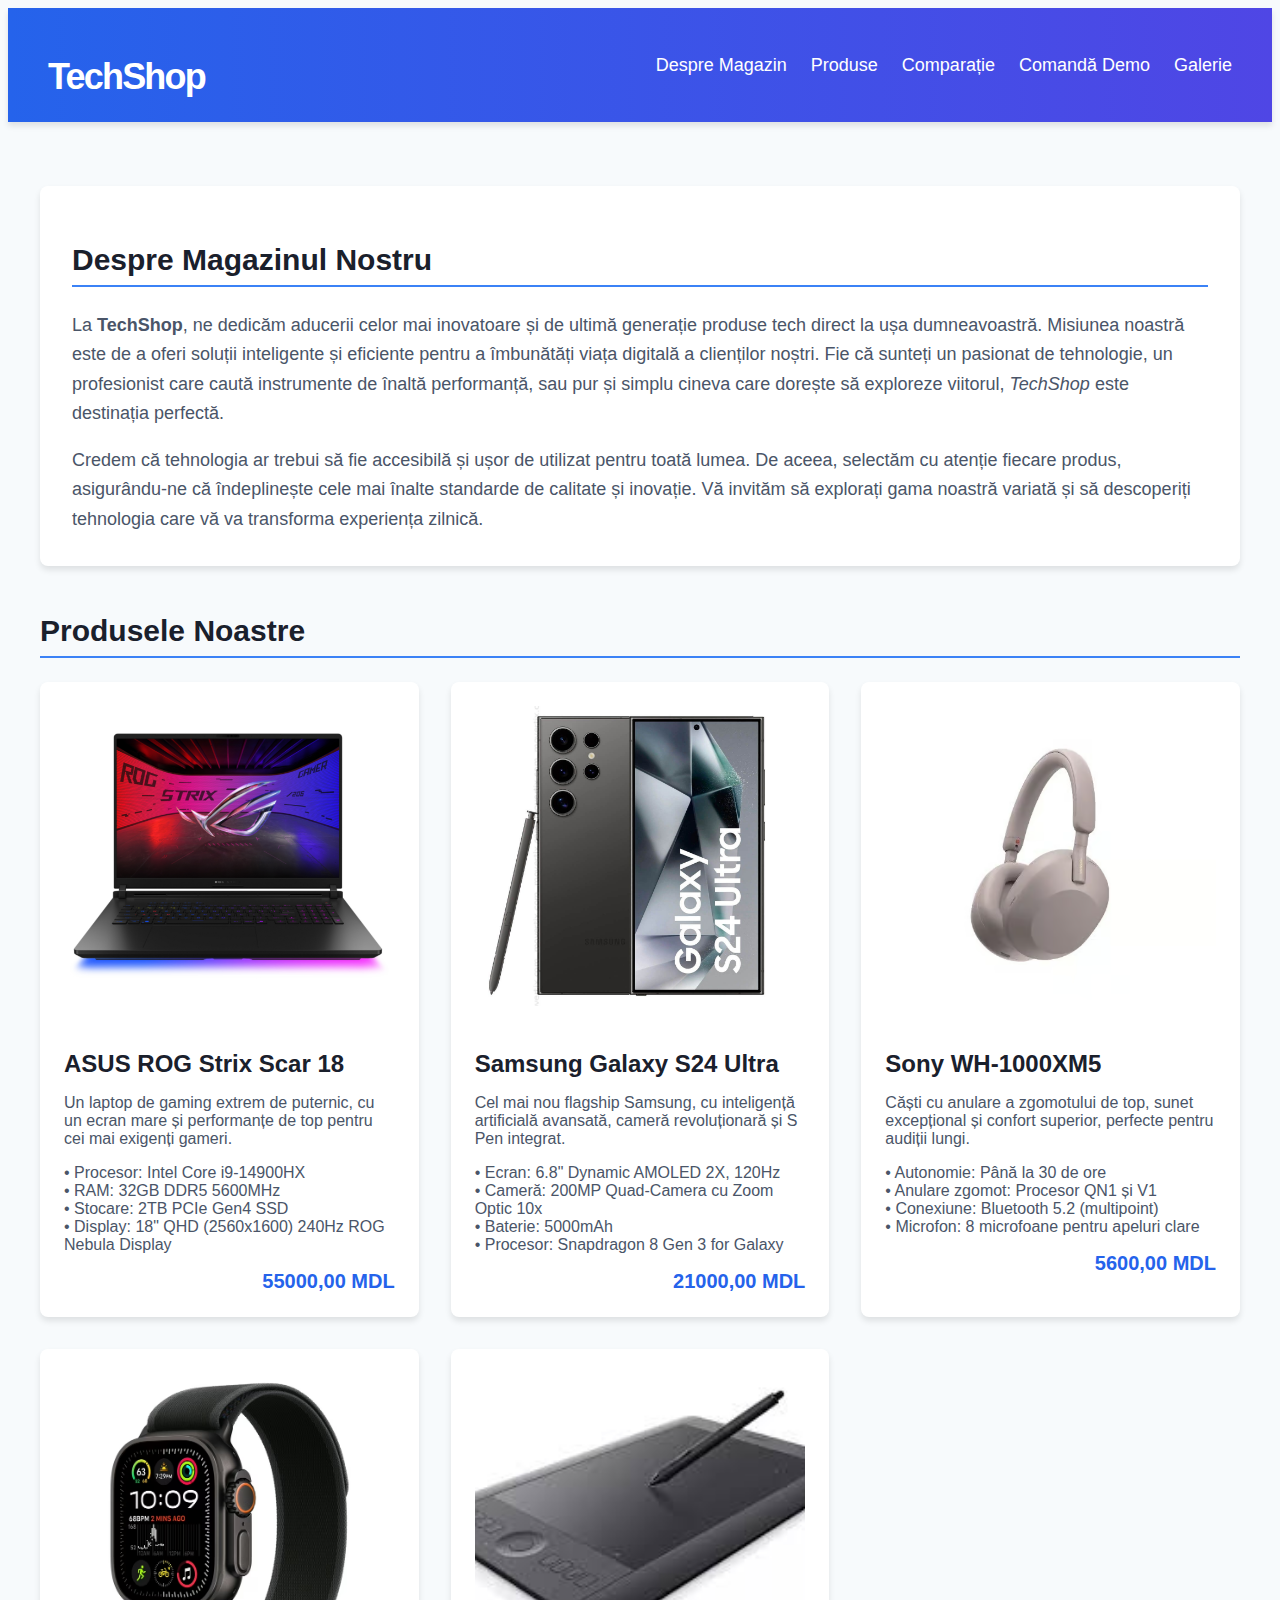
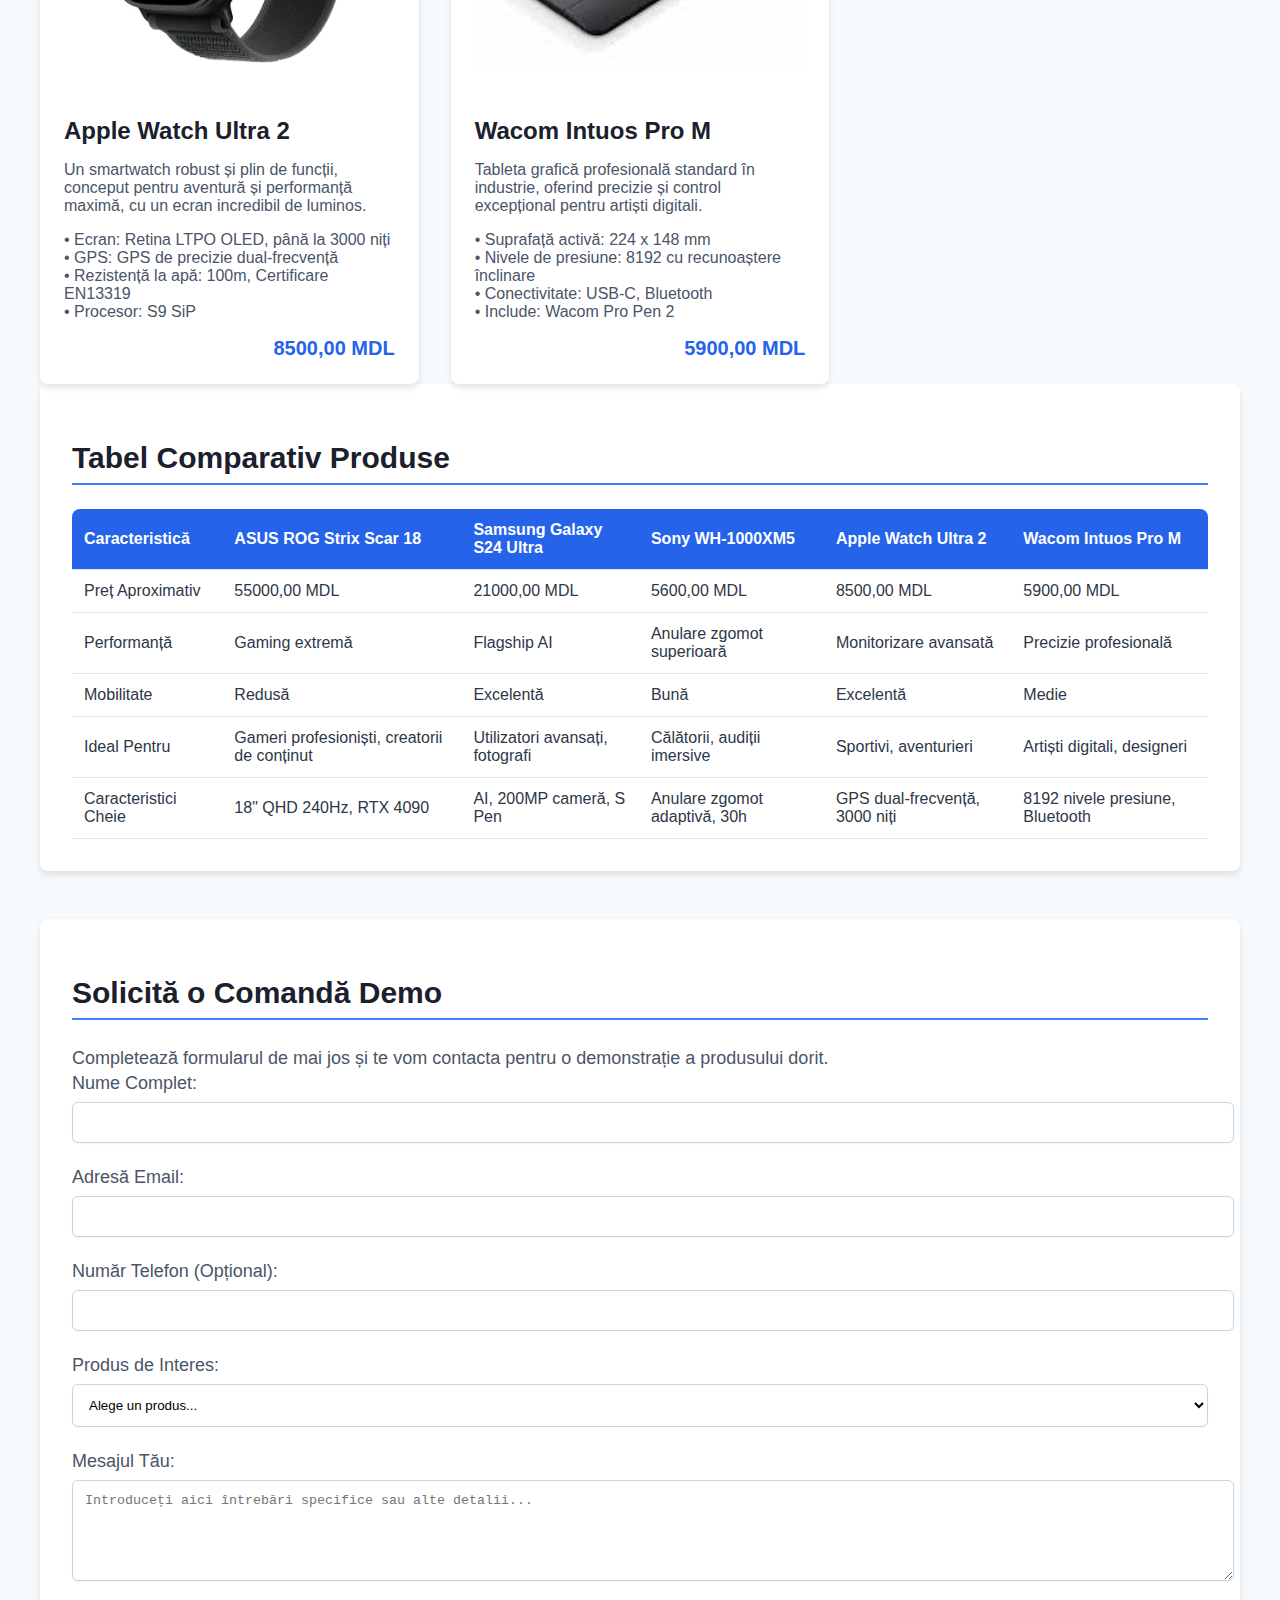
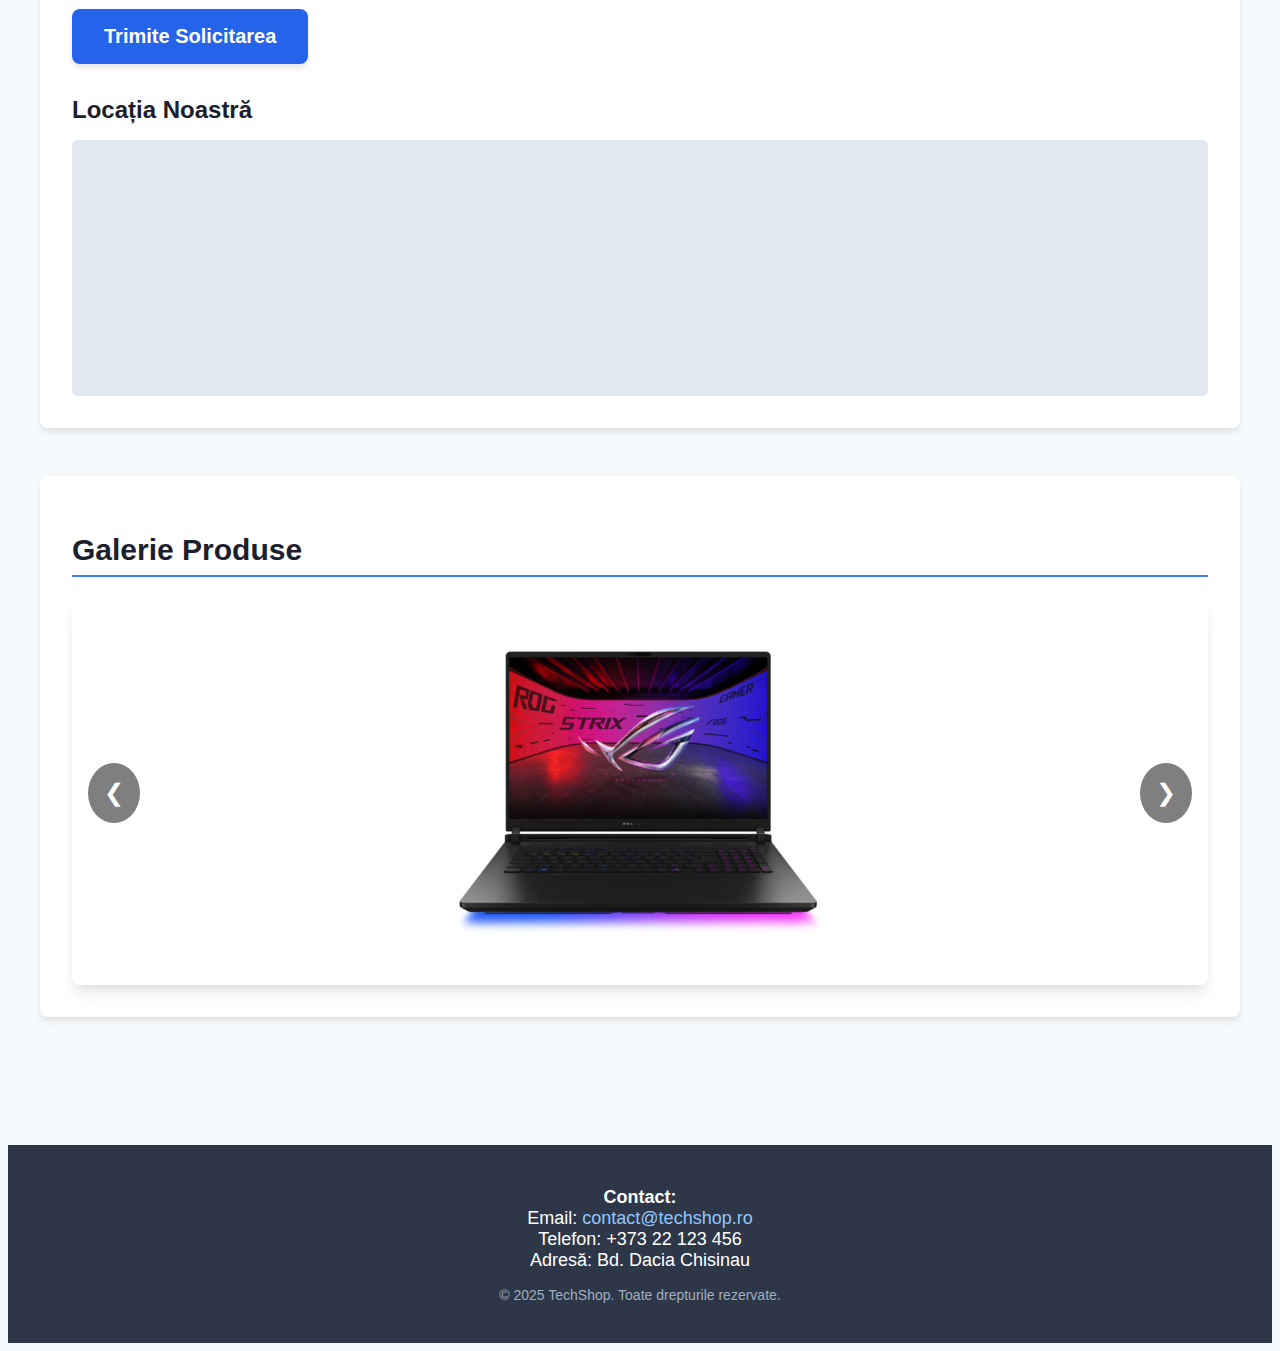
<file: Site.html>
<!DOCTYPE html>
<html lang="ro">
<head>
    <meta charset="UTF-8">
    <meta name="viewport" content="width=device-width, initial-scale=1.0">
    <title>TechShop - Produse Tech Inovatoare</title>
    <link rel="stylesheet" href="style.css">
</head>
<body>
    <header class="header">
        <div class="container header-content">
            <h1>TechShop</h1>
            <nav>
                <ul>
                    <li><a href="#despre-magazin">Despre Magazin</a></li>
                    <li><a href="#produse">Produse</a></li>
                    <li><a href="#tabel-comparativ">Comparație</a></li>
                    <li><a href="#comanda-demo">Comandă Demo</a></li>
                    <li><a href="#slider-produse">Galerie</a></li>
                </ul>
            </nav>
        </div>
    </header>

    <main class="container main-content">

        <section id="despre-magazin" class="section">
            <h2 class="section-title">Despre Magazinul Nostru</h2>
            <p>
                La <strong>TechShop</strong>, ne dedicăm aducerii celor mai inovatoare și de ultimă generație produse tech direct la ușa dumneavoastră. Misiunea noastră este de a oferi soluții inteligente și eficiente pentru a îmbunătăți viața digitală a clienților noștri. Fie că sunteți un pasionat de tehnologie, un profesionist care caută instrumente de înaltă performanță, sau pur și simplu cineva care dorește să exploreze viitorul, <em>TechShop</em> este destinația perfectă.
            </p>
            <p>
                Credem că tehnologia ar trebui să fie accesibilă și ușor de utilizat pentru toată lumea. De aceea, selectăm cu atenție fiecare produs, asigurându-ne că îndeplinește cele mai înalte standarde de calitate și inovație. Vă invităm să explorați gama noastră variată și să descoperiți tehnologia care vă va transforma experiența zilnică.
            </p>
        </section>

        <section id="produse" class="mb-12">
            <h2 class="section-title">Produsele Noastre</h2>
            <div class="products-grid">
                <div class="product-card">
                    <img src="laptop.jpg" alt="ASUS ROG Strix Scar 18" class="product-card-image">
                    <h3>ASUS ROG Strix Scar 18</h3>
                    <p>Un laptop de gaming extrem de puternic, cu un ecran mare și performanțe de top pentru cei mai exigenți gameri.</p>
                    <ul>
                        <li>Procesor: Intel Core i9-14900HX</li>
                        <li>RAM: 32GB DDR5 5600MHz</li>
                        <li>Stocare: 2TB PCIe Gen4 SSD</li>
                        <li>Display: 18" QHD (2560x1600) 240Hz ROG Nebula Display</li>
                    </ul>
                    <div class="price-display" data-price-mdl="55000"></div>
                </div>

                <div class="product-card">
                    <img src="phone.jpg" alt="Samsung Galaxy S24 Ultra" class="product-card-image">
                    <h3>Samsung Galaxy S24 Ultra</h3>
                    <p>Cel mai nou flagship Samsung, cu inteligență artificială avansată, cameră revoluționară și S Pen integrat.</p>
                    <ul>
                        <li>Ecran: 6.8" Dynamic AMOLED 2X, 120Hz</li>
                        <li>Cameră: 200MP Quad-Camera cu Zoom Optic 10x</li>
                        <li>Baterie: 5000mAh</li>
                        <li>Procesor: Snapdragon 8 Gen 3 for Galaxy</li>
                    </ul>
                    <div class="price-display" data-price-mdl="21000"></div>
                </div>

                <div class="product-card">
                    <img src="headphones.avif" alt="Sony WH-1000XM5" class="product-card-image">
                    <h3>Sony WH-1000XM5</h3>
                    <p>Căști cu anulare a zgomotului de top, sunet excepțional și confort superior, perfecte pentru audiții lungi.</p>
                    <ul>
                        <li>Autonomie: Până la 30 de ore</li>
                        <li>Anulare zgomot: Procesor QN1 și V1</li>
                        <li>Conexiune: Bluetooth 5.2 (multipoint)</li>
                        <li>Microfon: 8 microfoane pentru apeluri clare</li>
                    </ul>
                    <div class="price-display" data-price-mdl="5600"></div>
                </div>

                <div class="product-card">
                    <img src="watch.avif" alt="Apple Watch Ultra 2" class="product-card-image">
                    <h3>Apple Watch Ultra 2</h3>
                    <p>Un smartwatch robust și plin de funcții, conceput pentru aventură și performanță maximă, cu un ecran incredibil de luminos.</p>
                    <ul>
                        <li>Ecran: Retina LTPO OLED, până la 3000 niți</li>
                        <li>GPS: GPS de precizie dual-frecvență</li>
                        <li>Rezistență la apă: 100m, Certificare EN13319</li>
                        <li>Procesor: S9 SiP</li>
                    </ul>
                    <div class="price-display" data-price-mdl="8500"></div>
                </div>

                <div class="product-card">
                    <img src="tablet.jpg" alt="Wacom Intuos Pro M" class="product-card-image">
                    <h3>Wacom Intuos Pro M</h3>
                    <p>Tableta grafică profesională standard în industrie, oferind precizie și control excepțional pentru artiști digitali.</p>
                    <ul>
                        <li>Suprafață activă: 224 x 148 mm</li>
                        <li>Nivele de presiune: 8192 cu recunoaștere înclinare</li>
                        <li>Conectivitate: USB-C, Bluetooth</li>
                        <li>Include: Wacom Pro Pen 2</li>
                    </ul>
                    <div class="price-display" data-price-mdl="5900"></div>
                </div>
            </div>
        </section>

        <section id="tabel-comparativ" class="section">
            <h2 class="section-title">Tabel Comparativ Produse</h2>
            <div class="table-container">
                <table class="product-table">
                    <thead>
                        <tr>
                            <th>Caracteristică</th>
                            <th>ASUS ROG Strix Scar 18</th>
                            <th>Samsung Galaxy S24 Ultra</th>
                            <th>Sony WH-1000XM5</th>
                            <th>Apple Watch Ultra 2</th>
                            <th>Wacom Intuos Pro M</th>
                        </tr>
                    </thead>
                    <tbody>
                        <tr>
                            <td class="font-medium">Preț Aproximativ</td>
                            <td class="price-mdl" data-price-mdl="55000"></td>
                            <td class="price-mdl" data-price-mdl="21000"></td>
                            <td class="price-mdl" data-price-mdl="5600"></td>
                            <td class="price-mdl" data-price-mdl="8500"></td>
                            <td class="price-mdl" data-price-mdl="5900"></td>
                        </tr>
                        <tr>
                            <td class="font-medium">Performanță</td>
                            <td>Gaming extremă</td>
                            <td>Flagship AI</td>
                            <td>Anulare zgomot superioară</td>
                            <td>Monitorizare avansată</td>
                            <td>Precizie profesională</td>
                        </tr>
                        <tr>
                            <td class="font-medium">Mobilitate</td>
                            <td>Redusă</td>
                            <td>Excelentă</td>
                            <td>Bună</td>
                            <td>Excelentă</td>
                            <td>Medie</td>
                        </tr>
                        <tr>
                            <td class="font-medium">Ideal Pentru</td>
                            <td>Gameri profesioniști, creatorii de conținut</td>
                            <td>Utilizatori avansați, fotografi</td>
                            <td>Călătorii, audiții imersive</td>
                            <td>Sportivi, aventurieri</td>
                            <td>Artiști digitali, designeri</td>
                        </tr>
                        <tr>
                            <td class="font-medium">Caracteristici Cheie</td>
                            <td>18" QHD 240Hz, RTX 4090</td>
                            <td>AI, 200MP cameră, S Pen</td>
                            <td>Anulare zgomot adaptivă, 30h</td>
                            <td>GPS dual-frecvență, 3000 niți</td>
                            <td>8192 nivele presiune, Bluetooth</td>
                        </tr>
                    </tbody>
                </table>
            </div>
        </section>

        <section id="comanda-demo" class="section">
            <h2 class="section-title">Solicită o Comandă Demo</h2>
            <p class="form-description">Completează formularul de mai jos și te vom contacta pentru o demonstrație a produsului dorit.</p>
            <form action="#" method="POST" class="form-group-container">
                <div class="form-group">
                    <label for="nume" class="form-label">Nume Complet:</label>
                    <input type="text" id="nume" name="nume" required class="form-input">
                </div>
                <div class="form-group">
                    <label for="email" class="form-label">Adresă Email:</label>
                    <input type="email" id="email" name="email" required class="form-input">
                </div>
                <div class="form-group">
                    <label for="telefon" class="form-label">Număr Telefon (Opțional):</label>
                    <input type="tel" id="telefon" name="telefon" class="form-input">
                </div>
                <div class="form-group">
                    <label for="produs" class="form-label">Produs de Interes:</label>
                    <select id="produs" name="produs" required class="form-select">
                        <option value="">Alege un produs...</option>
                        <option value="asus-rog-strix-scar-18">ASUS ROG Strix Scar 18</option>
                        <option value="samsung-galaxy-s24-ultra">Samsung Galaxy S24 Ultra</option>
                        <option value="sony-wh-1000xm5">Sony WH-1000XM5</option>
                        <option value="apple-watch-ultra-2">Apple Watch Ultra 2</option>
                        <option value="wacom-intuos-pro-m">Wacom Intuos Pro M</option>
                        <option value="altul">Altul (specifică în mesaj)</option>
                    </select>
                </div>
                <div class="form-group">
                    <label for="mesaj" class="form-label">Mesajul Tău:</label>
                    <textarea id="mesaj" name="mesaj" rows="5" class="form-textarea" placeholder="Introduceți aici întrebări specifice sau alte detalii..."></textarea>
                </div>
                <button type="submit" class="submit-button">
                    Trimite Solicitarea
                </button>
            </form>

            <div class="map-placeholder">
                <h3 class="map-placeholder-title">Locația Noastră</h3>
                <iframe src="https://www.google.com/maps/embed?pb=!1m14!1m12!1m3!1d2721.9584628680427!2d28.861002952220407!3d46.98214936843515!2m3!1f0!2f0!3f0!3m2!1i1024!2i768!4f13.1!5e0!3m2!1sro!2s!4v1749536489170!5m2!1sro!2s" class="map-iframe"></iframe>
            </div>
        </section>

        <section id="slider-produse" class="section">
            <h2 class="section-title">Galerie Produse</h2>
            <div class="carousel-container">
                <div class="carousel-track">
                    <div class="carousel-item">
                        <img src="laptop.jpg" alt="Imagine Laptop ASUS ROG Strix Scar 18">
                    </div>
                    <div class="carousel-item">
                        <img src="phone.jpg" alt="Imagine Samsung Galaxy S24 Ultra">
                    </div>
                    <div class="carousel-item">
                        <img src="watch.avif" alt="Imagine Apple Watch Ultra 2">
                    </div>
                    <div class="carousel-item">
                        <img src="headphones.avif" alt="Imagine Sony WH-1000XM5">
                    </div>
                </div>
                <button class="carousel-button prev" aria-label="Previous image">❮</button>
                <button class="carousel-button next" aria-label="Next image">❯</button>
            </div>
        </section>

    </main>

    <footer class="footer">
        <div class="container footer-content">
            <p>
                <strong>Contact:</strong>
                <br>Email: <a href="mailto:contact@techshop.ro">contact@techshop.ro</a>
                <br>Telefon: +373 22 123 456
                <br>Adresă: Bd. Dacia Chisinau
            </p>
            <p class="copyright">© 2025 TechShop. Toate drepturile rezervate.</p>
            <p class="disclaimer"></p>
        </div>
    </footer>

    <script>
        document.addEventListener('DOMContentLoaded', function() {
            const track = document.querySelector('.carousel-track');
            const items = document.querySelectorAll('.carousel-item');
            const prevButton = document.querySelector('.carousel-button.prev');
            const nextButton = document.querySelector('.carousel-button.next');
            let currentIndex = 0;

            let itemWidth = items.length > 0 ? items[0].clientWidth : 0;
            window.addEventListener('resize', () => {
                if (items.length > 0) {
                    itemWidth = items[0].clientWidth;
                    track.style.transform = `translateX(${-currentIndex * itemWidth}px)`;
                }
            });

            function moveToSlide(index) {
                if (items.length === 0) return;

                if (index >= items.length) {
                    index = 0;
                } else if (index < 0) {
                    index = items.length - 1;
                }
                currentIndex = index;

                const currentItemWidth = items[0].clientWidth;
                track.style.transform = `translateX(${-currentIndex * currentItemWidth}px)`;
            }

            prevButton.addEventListener('click', () => {
                moveToSlide(currentIndex - 1);
            });

            nextButton.addEventListener('click', () => {
                moveToSlide(currentIndex + 1);
            });

            setInterval(() => {
                moveToSlide(currentIndex + 1);
            }, 5000);

            function formatMdlPrice(mdlPrice) {
                return `${parseFloat(mdlPrice).toFixed(2).replace('.', ',')} MDL`;
            }

            const priceDisplays = document.querySelectorAll('.price-display');
            priceDisplays.forEach(display => {
                const mdlPrice = display.dataset.priceMdl;
                if (mdlPrice) {
                    display.textContent = formatMdlPrice(mdlPrice);
                }
            });

            const tablePriceCells = document.querySelectorAll('.price-mdl');
            tablePriceCells.forEach(cell => {
                const mdlPrice = cell.dataset.priceMdl;
                if (mdlPrice) {
                    cell.textContent = formatMdlPrice(mdlPrice);
                }
            });
        });
    </script>
</body>
</html>
</file>
<file: style.css>
body {
            font-family: sans-serif;
            -webkit-font-smoothing: antialiased;
            color: #2d3748;
            background-color: #f7fafc;
            scroll-behavior: smooth;
        }

        .container {
            max-width: 1200px;
            margin-left: auto;
            margin-right: auto;
            padding-left: 1rem;
            padding-right: 1rem;
        }

        .header {
            background-image: linear-gradient(to right, #2563eb, #4f46e5);
            color: white;
            padding: 1.5rem;
            box-shadow: 0 4px 6px rgba(0, 0, 0, 0.1);
        }

        .header-content {
            display: flex;
            flex-direction: column;
            justify-content: space-between;
            align-items: center;
        }

        @media (min-width: 768px) {
            .header-content {
                flex-direction: row;
            }
        }

        .header h1 {
            font-size: 2.25rem;
            font-weight: 800;
            letter-spacing: -0.05em;
            margin-bottom: 1rem;
        }

        @media (min-width: 768px) {
            .header h1 {
                margin-bottom: 0;
            }
        }

        .header nav ul {
            display: flex;
            flex-wrap: wrap;
            justify-content: center;
            gap: 1.5rem;
            list-style: none;
            padding: 0;
        }

        .header nav ul li a {
            color: inherit;
            transition-property: color;
            transition-duration: 300ms;
            font-weight: 500;
            font-size: 1.125rem;
            text-decoration: none;
        }

        .header nav ul li a:hover {
            color: #bfdbfe;
        }

        .main-content {
            padding-top: 2rem;
            padding-bottom: 2rem;
            margin-top: 2rem;
        }

        .section {
            background-color: white;
            padding: 2rem;
            border-radius: 0.5rem;
            box-shadow: 0 4px 6px rgba(0, 0, 0, 0.1);
            margin-bottom: 3rem;
        }

        .section-title {
            font-size: 1.875rem;
            font-weight: 700;
            color: #1a202c;
            margin-bottom: 1.5rem;
            border-bottom: 2px solid #3b82f6;
            padding-bottom: 0.5rem;
        }

        .section p {
            font-size: 1.125rem;
            line-height: 1.625;
            color: #4a5568;
            margin-bottom: 1rem;
        }

        .section p:last-of-type {
            margin-bottom: 0;
        }

        .section strong {
            font-weight: 700;
        }

        .section em {
            font-style: italic;
        }

        .products-grid {
            display: grid;
            grid-template-columns: 1fr;
            gap: 2rem;
        }

        @media (min-width: 640px) {
            .products-grid {
                grid-template-columns: repeat(2, 1fr);
            }
        }

        @media (min-width: 1024px) {
            .products-grid {
                grid-template-columns: repeat(3, 1fr);
            }
        }

        .product-card {
            background-color: white;
            padding: 1.5rem;
            border-radius: 0.5rem;
            box-shadow: 0 4px 6px rgba(0, 0, 0, 0.1);
            transform: translateY(0);
            transition-property: transform, box-shadow;
            transition-duration: 300ms;
            transition-timing-function: ease-in-out;
        }

        .product-card:hover {
            transform: translateY(-5px);
            box-shadow: 0 10px 20px rgba(0, 0, 0, 0.15);
        }

        .product-card img {
            width: 100%;
            height: 300px;
            object-fit: cover;
            border-radius: 0.375rem;
            margin-bottom: 1rem;
        }

        .product-card h3 {
            font-size: 1.5rem;
            font-weight: 600;
            color: #1a202c;
            margin-bottom: 0.5rem;
        }

        .product-card p {
            color: #4a5568;
            margin-bottom: 1rem;
        }

        .product-card ul {
            list-style-type: none;
            padding: 0;
            color: #4a5568;
            margin-bottom: 1rem;
        }

        .product-card ul li:before {
            content: "• ";
            color: #4a5568;
        }

        .price-display {
            text-align: right;
            font-size: 1.25rem;
            font-weight: 700;
            color: #2563eb;
        }

        .table-container {
            overflow-x: auto;
        }

        .product-table {
            width: 100%;
            text-align: left;
            border-collapse: collapse;
        }

        .product-table thead {
            background-color: #2563eb;
            color: white;
        }

        .product-table th,
        .product-table td {
            padding: 0.75rem;
            border-bottom: 1px solid #e2e8f0;
        }
        
        .product-table th:first-child {
            border-top-left-radius: 0.5rem;
        }

        .product-table th:last-child {
            border-top-right-radius: 0.5rem;
        }

        .product-table th {
            text-align: left;
            font-weight: 600;
        }

        .product-table tbody tr:hover {
            background-color: #eff6ff;
            transition-property: background-color;
            transition-duration: 200ms;
        }

        .product-table td.font-medium {
            font-weight: 500;
        }

        .form-description {
            font-size: 1.125rem;
            line-height: 1.625;
            color: #4a5568;
            margin-bottom: 1.5rem;
        }

        .form-group {
            margin-bottom: 1.5rem;
        }

        .form-label {
            display: block;
            font-size: 1.125rem;
            font-weight: 500;
            color: #4a5568;
            margin-bottom: 0.5rem;
        }

        .form-input,
        .form-select,
        .form-textarea {
            width: 100%;
            padding: 0.75rem;
            border: 1px solid #cbd5e0;
            border-radius: 0.375rem;
            box-shadow: 0 1px 2px 0 rgba(0, 0, 0, 0.05);
            transition-property: border-color, box-shadow;
            transition-duration: 200ms;
        }

        .form-input:focus,
        .form-select:focus,
        .form-textarea:focus {
            outline: none;
            border-color: #3b82f6;
            box-shadow: 0 0 0 3px rgba(59, 130, 246, 0.5);
        }

        .form-select {
            background-color: white;
        }

        .form-textarea {
            resize: vertical;
        }

        .submit-button {
            width: 100%;
            padding: 1rem 2rem;
            background-color: #2563eb;
            color: white;
            font-weight: 700;
            font-size: 1.25rem;
            border-radius: 0.5rem;
            box-shadow: 0 4px 6px rgba(0, 0, 0, 0.1);
            transition-property: background-color, transform, box-shadow;
            transition-duration: 300ms;
            transition-timing-function: ease-in-out;
            border: none;
            cursor: pointer;
        }

        .submit-button:hover {
            background-color: #1d4ed8;
            transform: scale(1.05);
        }

        .submit-button:focus {
            outline: none;
            box-shadow: 0 0 0 4px rgba(59, 130, 246, 0.5);
        }

        @media (min-width: 768px) {
            .submit-button {
                width: auto;
            }
        }

        .map-placeholder {
            margin-top: 2rem;
        }

        .map-placeholder h3 {
            font-size: 1.5rem;
            font-weight: 700;
            color: #1a202c;
            margin-bottom: 1rem;
        }

        .map-iframe {
            background-color: #e2e8f0;
            width: 100%;
            height: 16rem;
            border-radius: 0.375rem;
            display: flex;
            align-items: center;
            justify-content: center;
            color: #718096;
            text-align: center;
            border: none;
        }

        .carousel-container {
            overflow: hidden;
            position: relative;
            border-radius: 0.5rem;
            box-shadow: 0 10px 15px -3px rgba(0, 0, 0, 0.1), 0 4px 6px -2px rgba(0, 0, 0, 0.05);
        }
        
        .carousel-track {
            display: flex;
            transition: transform 0.5s ease-in-out;
        }
        
        .carousel-item {
            min-width: 100%;
            box-sizing: border-box;
            display: flex;
            justify-content: center;
            align-items: center;
        }

        .carousel-item img {
            width: auto;
            height: 24rem;
            object-fit: cover;
            border-radius: 0.5rem;
        }
        
        .carousel-button {
            position: absolute;
            top: 50%;
            transform: translateY(-50%);
            background-color: rgba(0, 0, 0, 0.5);
            color: white;
            padding: 1rem;
            border-radius: 50%;
            cursor: pointer;
            z-index: 10;
            font-size: 1.5rem;
            display: flex;
            align-items: center;
            justify-content: center;
            border: none;
        }
        
        .carousel-button.prev {
            left: 1rem;
        }
        
        .carousel-button.next {
            right: 1rem;
        }
        
        .footer {
            background-color: #2d3748;
            color: white;
            padding: 1.5rem;
            margin-top: 3rem;
            box-shadow: inset 0 2px 4px 0 rgba(0, 0, 0, 0.06);
        }

        .footer-content {
            max-width: 1200px;
            margin-left: auto;
            margin-right: auto;
            text-align: center;
        }

        .footer p {
            font-size: 1.125rem;
            margin-bottom: 1rem;
        }

        .footer p:last-child {
            margin-bottom: 0;
        }

        .footer strong {
            font-weight: 700;
        }

        .footer a {
            color: #93c5fd;
            text-decoration: none;
        }

        .footer a:hover {
            text-decoration: underline;
        }

        .footer .copyright {
            font-size: 0.875rem;
            color: #a0aec0;
        }

        .footer .disclaimer {
            font-size: 0.75rem;
            color: #cbd5e0;
            margin-top: 0.5rem;
        }
</file>
